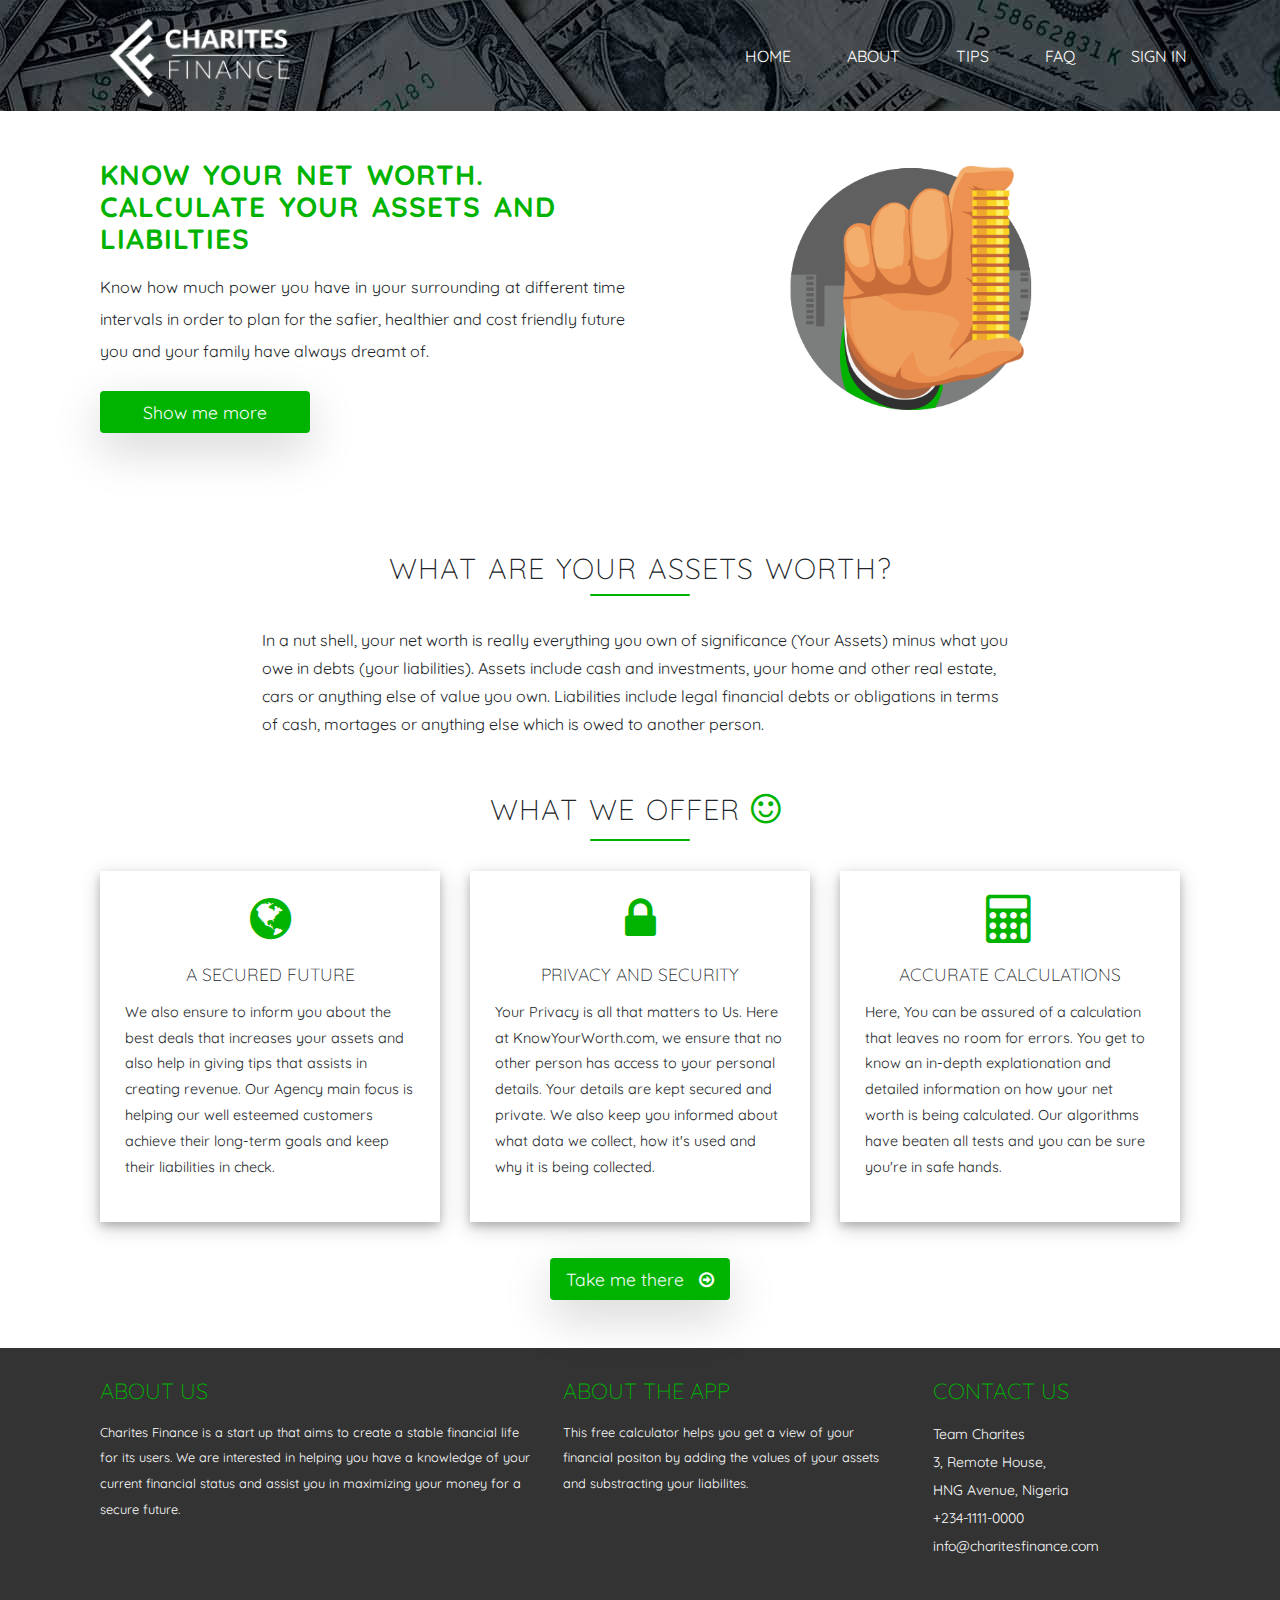
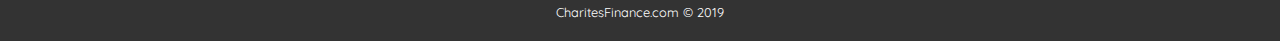
<file: index.html>
<!DOCTYPE html>
<html>

	
<head>
    <title>Home | Charites Finance</title>
    <!-- Font awesome -->
    <!-- <link href="font-awesome.css" type='text/css' rel="stylesheet"> -->
    <link href="css/animate.css" rel="stylesheet">

    <link rel="stylesheet" type="text/css" href="css/bootstrap.css">
    <link rel="stylesheet" href="css/font-awesome.css">
    <link href="https://fonts.googleapis.com/css?family=Quicksand&display=swap" rel="stylesheet">
    <link rel="stylesheet" href="css/style.css">

    <style>
        .navbar-toggler-icon {
            background-image: url("data:image/svg+xml;charset=utf8,%3Csvg viewBox='0 0 30 30' xmlns='http://www.w3.org/2000/svg'%3E%3Cpath stroke=' #008000 ' stroke-width='2' stroke-linecap='round' stroke-miterlimit='10' d='M4 7h22M4 15h22M4 23h22'/%3E%3C/svg%3E");
        }

        .navbar-toggler {
            border-color: #008000;
        }
    </style>

</head>


<body>
    <nav class="navbar navbar-expand-md text-white navbar-light">
        <div class="container">
            <a class="navbar-brand" href="index.html"><img src="css/img/nav.png" id='logo' alt="Brand"></a>
            <button class="navbar-toggler bg-white" type="button" data-toggle="collapse" data-target="#navbarResponsive">
                <span class="navbar-toggler-icon text-white"></span>
            </button>
            <div class="collapse navbar-collapse text-white" id="navbarResponsive">
                <ul class="navbar-nav ml-auto">
                    <li class="nav-item">
                        <a class="nav-link" href="index.html">HOME</a>
                    </li>
                    <li class="nav-item">
                        <a class="nav-link" href="about.html">ABOUT</a>
                    </li>
                    <li class="nav-item">
						<a class="nav-link" href="howto.html">TIPS</a>
					</li>
                    <li class="nav-item">
						<a class="nav-link" href="FAQ.html">FAQ</a>
					</li>                                    
                    <li class="nav-item">
                        <a class="nav-link" href="signin.php">SIGN IN</a>
                    </li>                
                </ul>
            </div>
        </div>
    </nav>

    


    <div class="container">
        <div class="row mt-5">
            <div class="col-md-7 col-lg-6 ">
                <h1 class='mb-3' id="solar">Know Your Net Worth. <br> Calculate your assets and liabilties</h1>
                <p class='mb-2 text-justify'>Know how much power you have in your surrounding at different time
                    intervals in order to
                    plan for the safier, healthier and cost friendly future you and your family have always dreamt of.
                </p>
                <a href="showmemore.html" class='btn mt-3 mb-3 shadow-lg'>Show me more</a>
            </div>
            <div class="col-md-5 col-lg-6">
                <img src="css/img/networth.png" id='side' alt="img-fluid">
            </div>
        </div>
    </div>


    <div class="container">
        <div class="row" id='border'>
            <div class="col-md-12 mb-4">
                <h2 class='mt-4'>What are your Assets Worth? </h2>
                <p class="long-copy   bounceInLeft">
                    In a nut shell, your net worth is really everything you own of significance (Your Assets) minus
                    what you
                    owe in debts (your liabilities). Assets include cash and investments, your home and other real
                    estate,
                    cars or anything else of value you own. Liabilities include legal financial debts or obligations
                    in
                    terms of cash, mortages or anything else which is owed to another person. </p>
            </div>
        </div>
        <div class="row">
            <div class="col-md-12" id="features">
                <h2 class='  swing text-center'>What we offer <i class='fa fa-smile-o icon-small'></i></h2>
            </div>
        </div>
        <div class="row">
            <div class="col-md-4">
                <div class="box   fadeInLeft"
                    style="padding: 25px; box-shadow: 0 4px 8px 0 rgba(0, 0, 0, 0.2), 0 6px 20px 0 rgba(0, 0, 0, 0.19)">
                    <i class='fa fa-globe icon-big' style="text-align: center; padding-bottom:10px"></i>
                    <h3 style="text-align: center">A Secured Future</h3>
                    <p>
                        We also ensure to inform you about the best deals that increases your assets and
                        also help in giving tips that assists in creating revenue. Our Agency main focus is
                        helping our well esteemed customers achieve their long-term goals and keep their liabilities
                        in check.
                    </p>
                </div>
            </div>

            <div class="col-md-4">
                <div class="box   fadeInLeft"
                    style="padding: 25px; box-shadow: 0 4px 8px 0 rgba(0, 0, 0, 0.2), 0 6px 20px 0 rgba(0, 0, 0, 0.19)">
                    <i class='fa fa-lock icon-big' style="text-align: center; padding-bottom:10px"></i>
                    <h3 style="text-align: center">Privacy and Security</h3>
                    <p>
                        Your Privacy is all that matters to Us. Here at KnowYourWorth.com, we ensure that no other
                        person
                        has access to your personal details. Your details are kept secured and private. We also keep
                        you
                        informed about what data we collect, how it's used and why it is being collected.
                    </p>
                </div>
            </div>

            <div class="col-md-4">
                <div class="box   fadeInLeft"
                    style="padding: 25px; box-shadow: 0 4px 8px 0 rgba(0, 0, 0, 0.2), 0 6px 20px 0 rgba(0, 0, 0, 0.19)">
                    <i class='fa fa-calculator icon-big' style="text-align: center; padding-bottom:10px"></i>
                    <h3 style="text-align: center">accurate calculations</h3>
                    <p>
                        Here, You can be assured of a calculation that leaves no room for errors. You get to know an
                        in-depth
                        explationation and detailed information on how your net worth is being calculated. Our
                        algorithms
                        have beaten all tests and you can be sure you're in safe hands.
                    </p>
                </div>
            </div>

            <div class="row">
                <div class="col-md-12">
                    <a href="signin.php" class='btn learn mt-3 mb-5 shadow-lg'>Take me there &nbsp; <i class='fa fa-arrow-circle-o-right'></i></a>
                </div>
            </div>
        </div>
    </div>

    <footer>
        <div class="container">
            <div class="row">
                <div class="col-md-5">
                    <h3 class='  bounce'>About Us</h3>
                    <p>Charites Finance is a start up that aims to create a stable financial life for its users. We are
                        interested in helping you have a knowledge of your current financial status and assist you in
                        maximizing your money for a secure future.</p>
                </div>
                <div class="col-md-4">
                    <h3 class='  bounce'>About the App</h3>
                    <p>This free calculator helps you get a view of your financial positon by adding the values of your
                        assets and substracting your liabilites.</p>
                </div>
                <div class="col-md-3">
                    <h3 class='  bounce'>Contact Us</h3>
                    <address style="margin-bottom:30px;">
                        Team Charites <br>
                        3, Remote House,<br>
                        HNG Avenue, Nigeria <br>
                        +234-1111-0000 <br>
                        info@charitesfinance.com
                    </address>
                </div>
            </div>
            <div class="row">
                <div class="col-md-12">
                    <p style='text-align: center' class='  rollIn'>
                        CharitesFinance.com &copy; 2019
                    </p>
                </div>
            </div>
        </div>
    </footer>


    <script src="js/jquery.js"></script>
    <script src="js/popper.min.js"></script>
    <script src="js/bootstrap.js"></script>

</body>
<!-- Optional JavaScript -->
<!-- jQuery first, then Popper.js, then Bootstrap JS -->


</html>
</file>
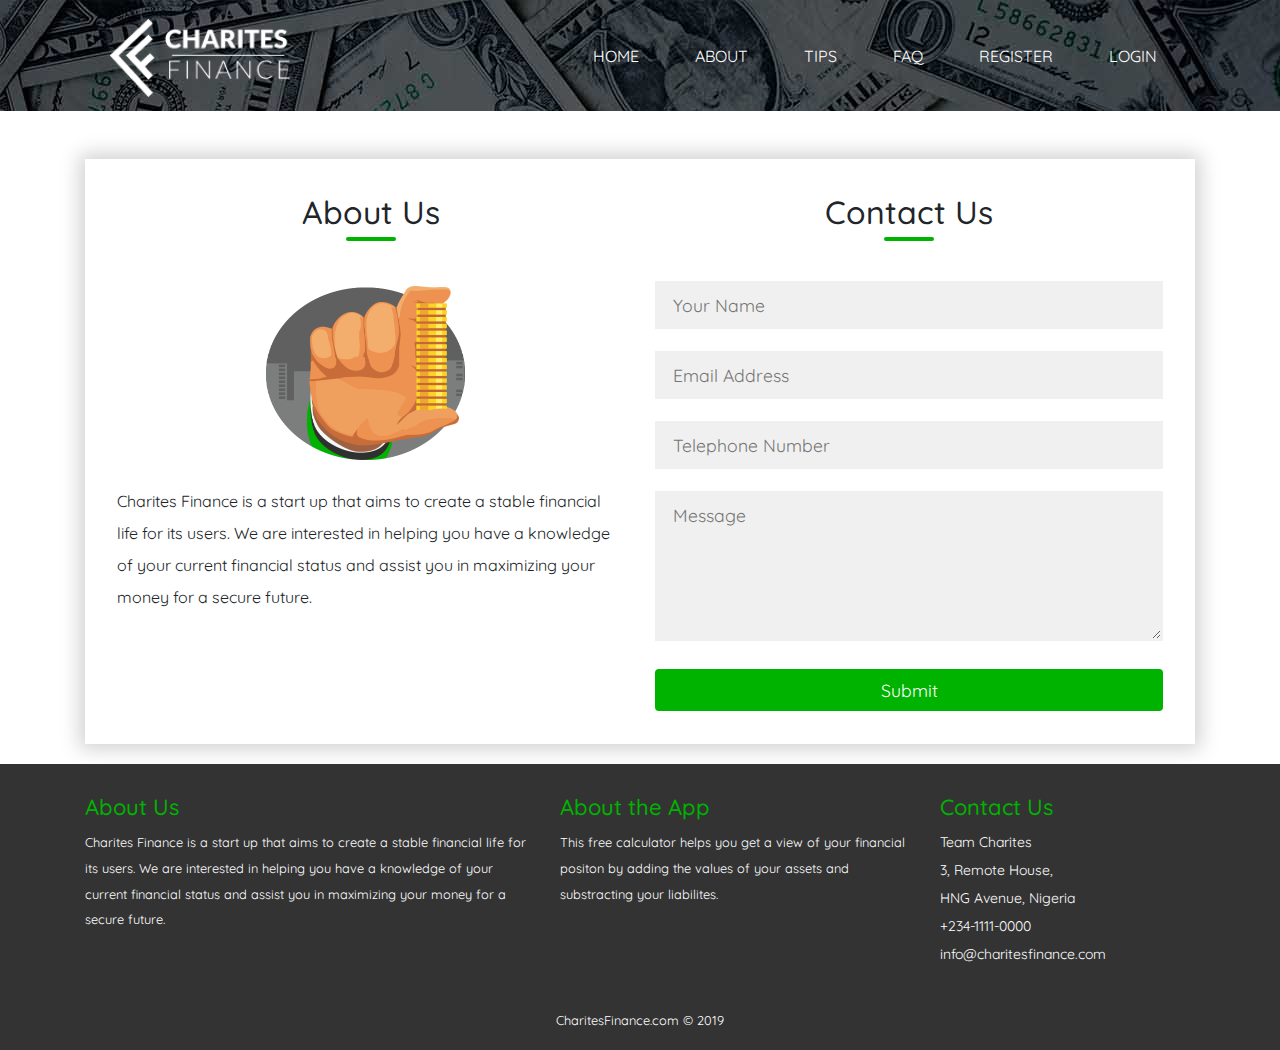
<file: about.html>
<!DOCTYPE html>
<html>

<head>
    <title>Contact Us</title>
    <!-- Font awesome -->
    <!-- <link href="font-awesome.css" type='text/css' rel="stylesheet"> -->
    <!-- <link href="css/animate.css" rel="stylesheet"> -->

    <link rel="stylesheet" type="text/css" href="css/bootstrap.css">
    <link rel="stylesheet" href="css/font-awesome.css">
    <link href="https://fonts.googleapis.com/css?family=Quicksand&display=swap" rel="stylesheet">
    <link rel="stylesheet"type="text/css" href="css/about.css">
    

    <style>
        .navbar-toggler-icon {
            background-image: url("data:image/svg+xml;charset=utf8,%3Csvg viewBox='0 0 30 30' xmlns='http://www.w3.org/2000/svg'%3E%3Cpath stroke=' #008000 ' stroke-width='2' stroke-linecap='round' stroke-miterlimit='10' d='M4 7h22M4 15h22M4 23h22'/%3E%3C/svg%3E");
        }

        .navbar-toggler {
            border-color: #008000;
        }
    </style>
</head>


<body>
    <nav class="navbar navbar-expand-md text-white navbar-light">
        <div class="container">
            <a class="navbar-brand" href="index.html"><img src="css/img/nav.png" id='logo' alt="Brand"></a>
            <button class="navbar-toggler bg-white" type="button" data-toggle="collapse" data-target="#navbarResponsive">
                <span class="navbar-toggler-icon text-white"></span>
            </button>
            <div class="collapse navbar-collapse text-white" id="navbarResponsive">
                <ul class="navbar-nav ml-auto">
                    <li class="nav-item">
                        <a class="nav-link" href="index.html">HOME</a>
                    </li>
                    <li class="nav-item">
                        <a class="nav-link" href="about.html">ABOUT</a>
                    </li>
                    <li class="nav-item">
						<a class="nav-link" href="howto.html">TIPS</a>
					</li>
                    <li class="nav-item">
						<a class="nav-link" href="FAQ.html">FAQ</a>
					</li>
                    <li class="nav-item">
                        <a class="nav-link" href="signup.php">REGISTER</a>
                    </li>                
                    <li class="nav-item">
                        <a class="nav-link" href="signin.php">LOGIN</a>
                    </li>                
                </ul>
            </div>
        </div>
    </nav>

    <div class="container mt-5" class="animate-bottom">
        <div class="text-content">
            <div class="row">
                <div class="col-md-6 mb-4">
                    <h2 class="pt-3">About Us</h2>
                    <img src="css/img/networth.png" id='circle' class='img-flud' alt="">
                    <p>Charites Finance is a start up that aims to create a stable financial life
                        for its users. We are
                        interested in helping you have a knowledge of your current financial status and assist you in
                        maximizing your money for a secure future.</p>
                </div>

                <div class="col-md-6">
                    <h2 class="pt-3">Contact Us</h2>
                    <div class="form-messages"></div>
                    <form action="contact.php" method="POST" id="form-contact">
                        <input type="text" class='field' name="name" placeholder="Your Name" required>
                        <input type="email" class="field" name="email" placeholder="Email Address" required>
                        <input type="text" class="field" name="number" placeholder="Telephone Number" required>
                        <textarea type="text" name="message" class="field area" id="" placeholder="Message"
                            required></textarea>
                        <button type="submit" name="submit" class='btn' value="send">Submit</button>
                    </form>
                </div>
            </div>
        </div>
    </div>
   

    <footer>
        <div class="container">
            <div class="row">
                <div class="col-md-5">
                    <h3 class=''>About Us</h3>
                    <p>Charites Finance is a start up that aims to create a stable financial life for its users. We are
                        interested in helping you have a knowledge of your current financial status and assist you in
                        maximizing your money for a secure future.</p>
                </div>
                <div class="col-md-4">
                    <h3 class=''>About the App</h3>
                    <p>This free calculator helps you get a view of your financial positon by adding the values of your
                        assets and substracting your liabilites.</p>
                </div>
                <div class="col-md-3">
                    <h3 class='      '>Contact Us</h3>
                    <address style="margin-bottom:30px;">
                        Team Charites <br>
                        3, Remote House,<br>
                        HNG Avenue, Nigeria <br>
                        +234-1111-0000 <br>
                        info@charitesfinance.com
                    </address>
                </div>
            </div>
            <div class="row">
                <div class="col-md-12">
                <p style='text-align: center' class='   rollIn'>
                    CharitesFinance.com &copy;  2019
                </p>
            </div>
            </div>
        </div>
        </footer>


    <script src="js/jquery.js"></script>
    <script src="js/popper.min.js"></script>
    <script src="js/bootstrap.js"></script>
    <script src="js/contact.js"></script>

</body>
<!-- Optional JavaScript -->
<!-- jQuery first, then Popper.js, then Bootstrap JS -->
</html>
</file>
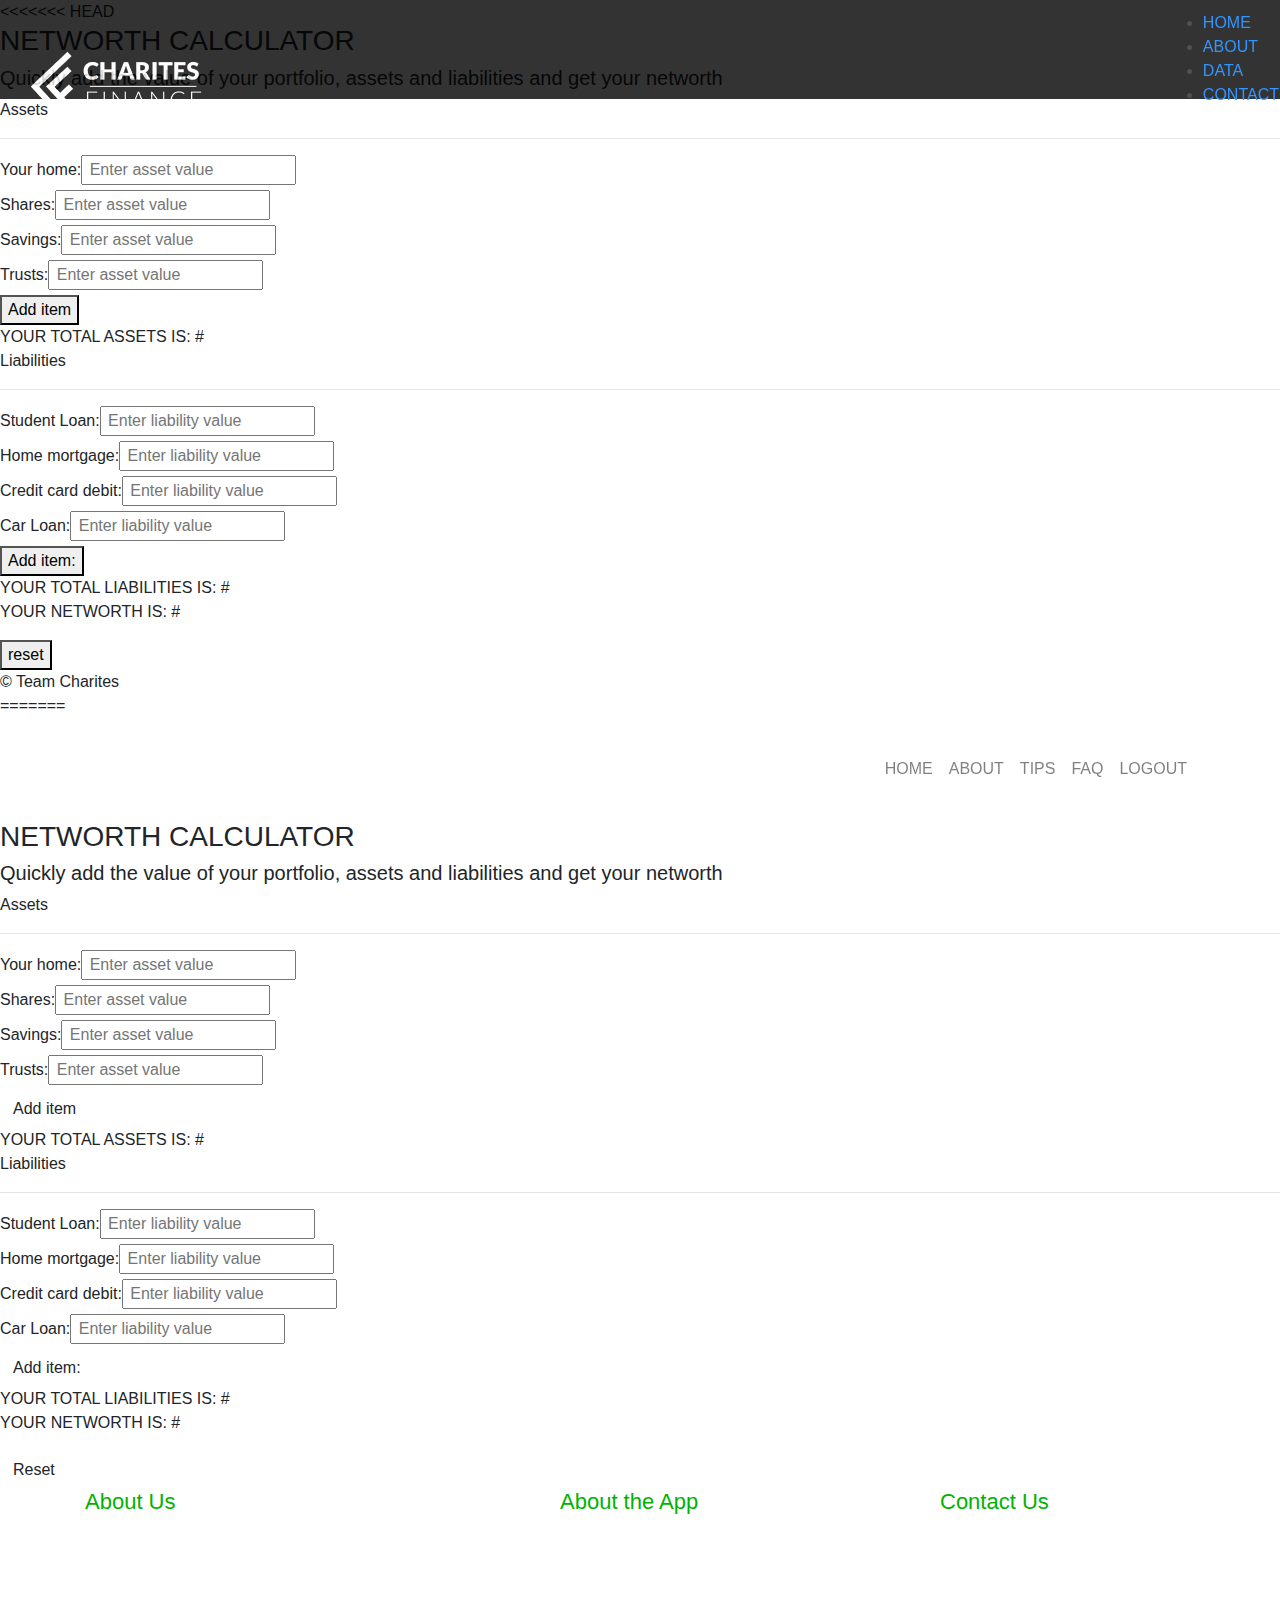
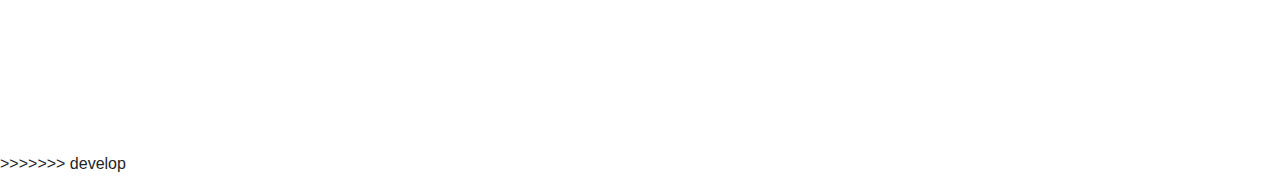
<file: calculator.html>
<<<<<<< HEAD
<!DOCTYPE html>
<html lang="en">
    <head>
    	<meta charset="utf-8">
    	<meta name="viewport" content="width=device-width, initial-scale=1.0">
    	<link rel="stylesheet" type="text/css" href="css/calculator.css">
    	<script src="js/calculator.js"></script>
    	<title>Calculate Your Networth</title>
    </head>
    <body onload="notify()">
        <div id="image">
            <nav id="nav">
                <div id="logo-div"><img src="img/logo.png" id="logo" alt="logo"></div>
                <ul id="menu">
                    <li><a href="homepage.html">HOME</a></li>
                    <li><a href="#">ABOUT</a></li>
                    <li><a href="calculator.html">DATA</a></li>
                    <li><a href="#">CONTACT</a></li>
                </ul>
            </nav>
        </div>
            
        <div id="data">
            <h3>NETWORTH CALCULATOR</h3>
            <h5>Quickly add the value of your portfolio, assets and liabilities and get your networth</h5>
            <div id="calculator">
                <div id="assets">
	                <p>Assets</p>
	                <hr class="rule">

                    <div class="extra">
	                <div class="entry"><label for="home">Your home:</label><input class= "change" type="text" id="home" placeholder=" Enter asset value" onfocusout="calculateWorth(this, 'assets')"></div>

	                <div class="entry"><label>Shares:</label><input class= "change" type="text" id="shares" placeholder=" Enter asset value" onfocusout="calculateWorth(this, 'assets')"></div>

	                <div class="entry"><label>Savings:</label><input class= "change" type="text" id="savings" placeholder=" Enter asset value" onfocusout="calculateWorth(this, 'assets')"></div>

	                <div class="entry"><label>Trusts:</label><input class= "change" type="text" id="trusts" placeholder=" Enter asset value" onfocusout="calculateWorth(this, 'assets')"></div>

	                <div id="moreAssets" class="addItems"><button onclick="moreAssetsOrLiabilities('assets')">Add item</button></div>

	                <div id="totalAssets"> YOUR TOTAL ASSETS IS: #<span id="justAssets"></span></div>
                </div>
                </div>

                <div id="liabilities">
	                <p>Liabilities</p>
	                <hr class="rule">

                    <div class="extra">
	                <div class="entry"><label>Student Loan:</label><input class= "change" type="text" id="studentLoan" placeholder=" Enter liability value" onfocusout="calculateWorth(this, 'liabilities')"></div>
	                <div class="entry"><label>Home mortgage:</label><input class= "change" type="text" id="homeMortgage" placeholder=" Enter liability value" onfocusout="calculateWorth(this, 'liabilities')"></div>
	                <div class="entry"><label>Credit card debit:</label><input class= "change" type="text" id="creditCardDebit" placeholder=" Enter liability value" onfocusout="calculateWorth(this, 'liabilities')">
                    </div><div class="entry"><label>Car Loan:</label><input class= "change" type="text" id="carLoan" placeholder=" Enter liability value" onfocusout="calculateWorth(this, 'liabilities')"></div>


                    <div id="moreLiabilities" class="addItems"><button onclick="moreAssetsOrLiabilities('liabilities')">Add item:</button></div>

                    <div id="totalLiabilities"> YOUR TOTAL LIABILITIES IS: #<span id="justLiabilities"></span></div>
                    </div>
                </div>
                </div>

                <p id="displayWorth">YOUR NETWORTH IS: #<span id="worth"></span></p>
                <div id="reset-div"><button id="reset" onclick= "Reset()">reset</button></div>
            </div>
        </div>
        <footer>&copy; Team Charites</footer>
    </body>
=======
<?php session_start();
// if(isset($_SESSION['name'])){
// 	header('Location: calculator.html');
// }
?>
<!DOCTYPE html>
<html lang="en">

<head>
    <meta charset="utf-8">
    <meta name="viewport" content="width=device-width, initial-scale=1.0">
    <link rel="stylesheet" type="text/css" href="css/bootstrap.css">
    <link rel="stylesheet" type="text/css" href="css/calculator.css">
    <link href="https://fonts.googleapis.com/css?family=Quicksand&display=swap" rel="stylesheet">

    <title>Calculate Your Networth</title>

    <style>
        .navbar-toggler-icon {
            background-image: url("data:image/svg+xml;charset=utf8,%3Csvg viewBox='0 0 30 30' xmlns='http://www.w3.org/2000/svg'%3E%3Cpath stroke=' #008000 ' stroke-width='2' stroke-linecap='round' stroke-miterlimit='10' d='M4 7h22M4 15h22M4 23h22'/%3E%3C/svg%3E");
        }

        .navbar-toggler {
            border-color: #008000;
        }
    </style>
</head>

<body>

    <nav class="navbar navbar-expand-md text-white navbar-light">
        <div class="container">
            <a class="navbar-brand" href="index.html"><img src="css/img/nav.png" id='logo' alt="Brand"></a>
            <button class="navbar-toggler bg-white" type="button" data-toggle="collapse" data-target="#navbarResponsive">
                <span class="navbar-toggler-icon text-white"></span>
            </button>
            <div class="collapse navbar-collapse text-white" id="navbarResponsive">
                <ul class="navbar-nav ml-auto">
                    <li class="nav-item">
                        <a class="nav-link" href="index.html">HOME</a>
                    </li>
                    <li class="nav-item">
                        <a class="nav-link" href="about.html">ABOUT</a>
                    </li>
                    <li class="nav-item">
						<a class="nav-link" href="howto.html">TIPS</a>
					</li>
                    <li class="nav-item">
						<a class="nav-link" href="FAQ.html">FAQ</a>
                    </li>
                    <li class="nav-item">
                        <a class="nav-link" href="logout.php">LOGOUT</a>
                    </li>              
                </ul>
            </div>
        </div>
    </nav>


    <div id="data">
        <h3>NETWORTH CALCULATOR</h3>
        <h5>Quickly add the value of your portfolio, assets and liabilities and get your networth</h5>
        <div id="calculator">
            <div id="assets">
                <p>Assets</p>
                <hr class="rule">

                <div class="extra">
                <div class="entry"><label for="home">Your home:</label><input class= "change" type="text" id="0" placeholder=" Enter asset value" onfocusout="calculateWorth(this, 'assets')"></div>

                <div class="entry"><label>Shares:</label><input class= "change" type="text" id="1" placeholder=" Enter asset value" onfocusout="calculateWorth(this, 'assets')"></div>

                <div class="entry"><label>Savings:</label><input class= "change" type="text" id="2" placeholder=" Enter asset value" onfocusout="calculateWorth(this, 'assets')"></div>

                <div class="entry"><label>Trusts:</label><input id='3' class= "change" type="text" placeholder=" Enter asset value" onfocusout="calculateWorth(this, 'assets')"></div>

                <div id="moreAssets" class="addItems"><button class='btn' onclick="moreAssetsOrLiabilities('assets')">Add item</button></div>

                <div id="totalAssets"> YOUR TOTAL ASSETS IS: #<span id="justAssets"></span></div>
            </div>
            </div>

            <div id="liabilities">
                <p>Liabilities</p>
                <hr class="rule">

                <div class="extra">
                <div class="entry"><label>Student Loan:</label><input id="4" class= "change" type="text" placeholder=" Enter liability value" onfocusout="calculateWorth(this, 'liabilities')"></div>

                <div class="entry"><label>Home mortgage:</label><input id="5" class= "change" type="text" placeholder=" Enter liability value" onfocusout="calculateWorth(this, 'liabilities')"></div>

                <div class="entry"><label>Credit card debit:</label><input id="6" class= "change" type="text" placeholder=" Enter liability value" onfocusout="calculateWorth(this, 'liabilities')"></div>
                <div class="entry"><label>Car Loan:</label><input id="7" class= "change" type="text" placeholder=" Enter liability value" onfocusout="calculateWorth(this, 'liabilities')"></div>


                <div id="moreLiabilities" class="addItems"><button class='btn' onclick="moreAssetsOrLiabilities('liabilities')">Add item:</button></div>

                <div id="totalLiabilities"> YOUR TOTAL LIABILITIES IS: #<span id="justLiabilities"></span></div>
                </div>
            </div>
            </div>

            <p id="displayWorth">YOUR NETWORTH IS: #<span id="worth"></span></p>
            <div id="reset-div"><button id="reset" class="btn" onclick= "Reset()">Reset</button></div>
        </div>
    </div>


    <footer>
        <div class="container">
            <div class="row">
                <div class="col-md-5">
                    <h3 class='animated bounce'>About Us</h3>
                    <p>Charites Finance is a start up that aims to create a stable financial life for its users. We are
                        interested in helping you have a knowledge of your current financial status and assist you in
                        maximizing your money for a secure future.</p>
                </div>
                <div class="col-md-4">
                    <h3 class='animated bounce'>About the App</h3>
                    <p>This free calculator helps you get a view of your financial positon by adding the values of your
                        assets and substracting your liabilites.</p>
                </div>
                <div class="col-md-3">
                    <h3 class='animated bounce'>Contact Us</h3>
                    <address style="margin-bottom:30px;">
                        Team Charites <br>
                        3, Remote House,<br>
                        HNG Avenue, Nigeria <br>
                        +234-1111-0000 <br>
                        info@charitesfinance.com
                    </address>
                </div>
            </div>
            <div class="row">
                <div class="col-md-12">
                <p style='text-align: center' class='animated rollIn'>
                    CharitesFinance.com &copy;  2019
                </p>
            </div>
            </div>
        </div>
        </footer>
</body>

<script src="js/jquery.js"></script>
<script src="js/popper.min.js"></script>
<script src="js/bootstrap.js"></script>
<script src="js/calculator.js"></script>

>>>>>>> develop
</html>
</file>
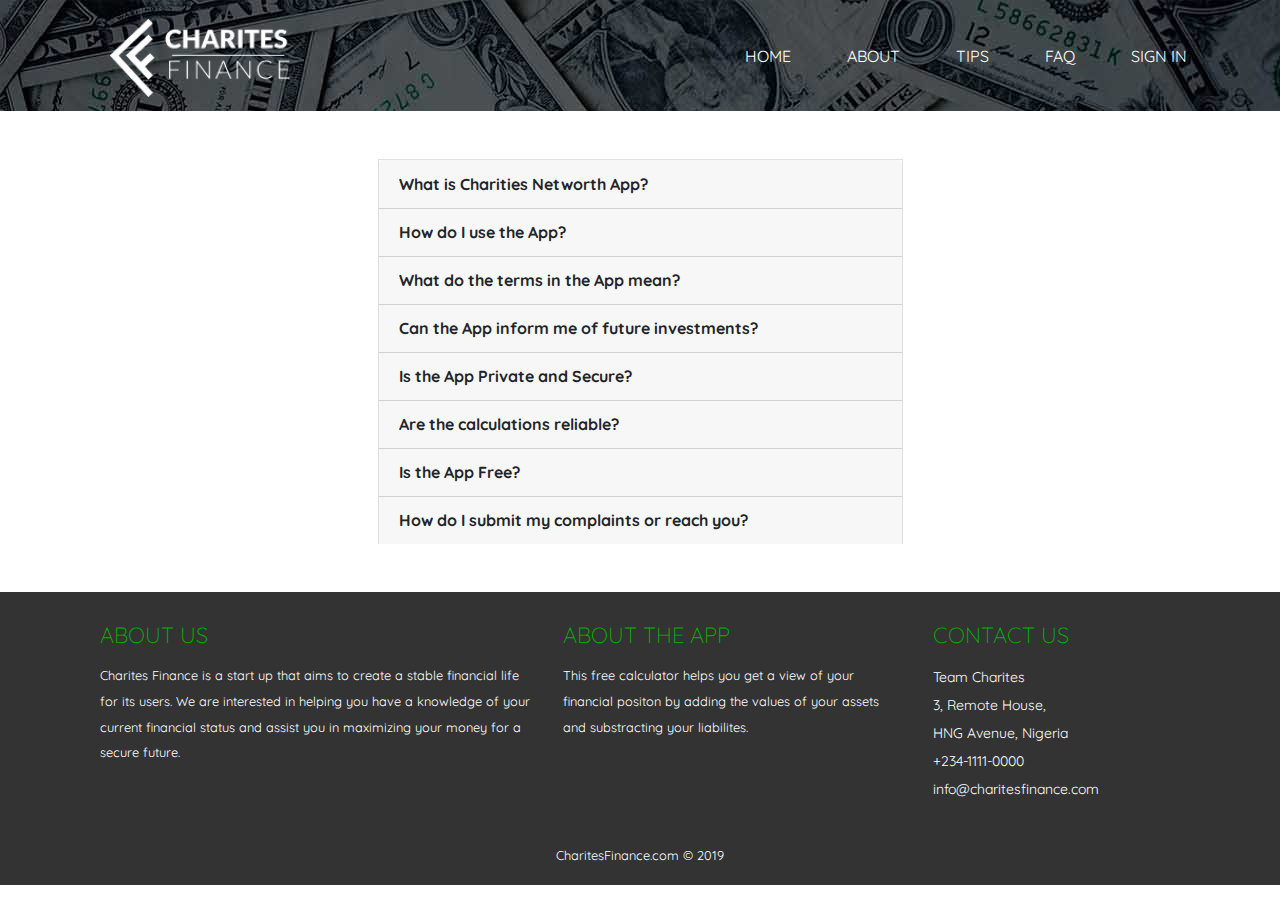
<file: FAQ.html>
<!DOCTYPE html>
<html>
<head>
    <title>FAQ | Frequently Asked Questions</title>
    <!-- <link href="css/animate.css" rel="stylesheet"> -->
    <!-- <link rel="stylesheet" type="text/css" href="css/bootstrap.css"> -->
    <!-- <link rel="stylesheet" href="css/font-awesome.css"> -->
    <link href="https://fonts.googleapis.com/css?family=Quicksand&display=swap" rel="stylesheet">
    <!-- <link rel="stylesheet" href="css/style.css"> -->
    <link rel="stylesheet" href="https://stackpath.bootstrapcdn.com/bootstrap/4.3.1/css/bootstrap.min.css" integrity="sha384-ggOyR0iXCbMQv3Xipma34MD+dH/1fQ784/j6cY/iJTQUOhcWr7x9JvoRxT2MZw1T" crossorigin="anonymous">
    <link rel="stylesheet" href="https://cdnjs.cloudflare.com/ajax/libs/font-awesome/4.7.0/css/font-awesome.min.css"
    <link rel="stylesheet" href="css/FAQ.css">
    <link rel="stylesheet" href="css/style.css">
</head>

<body>
    <nav class="navbar navbar-expand-md text-white navbar-light">
        <div class="container">
            <a class="navbar-brand" href="index.html"><img src="css/img/nav.png" id='logo' alt="Brand"></a>
            <button class="navbar-toggler bg-white" type="button" data-toggle="collapse" data-target="#navbarResponsive">
                <span class="navbar-toggler-icon text-white"></span>
            </button>
            <div class="collapse navbar-collapse text-white" id="navbarResponsive">
                <ul class="navbar-nav ml-auto">
                    <li class="nav-item">
                        <a class="nav-link" href="index.html">HOME</a>
                    </li>
                    <li class="nav-item">
                        <a class="nav-link" href="about.html">ABOUT</a>
                    </li>
                    <li class="nav-item">
						<a class="nav-link" href="howto.html">TIPS</a>
					</li>
                    <li class="nav-item">
						<a class="nav-link" href="FAQ.html">FAQ</a>
					</li>                                    
                    <li class="nav-item">
                        <a class="nav-link" href="signin.php">SIGN IN</a>
                    </li>                
                </ul>
            </div>
        </div>
    </nav>


   <div class="container my-5 justify-content-center">
        <div class="row justify-content-center">
            <div class="col-6">
                <div id="accordion" class="accordion">
                    <div class="card mb-0">
                        <div class="card-header collapsed" data-toggle="collapse" href="#collapseOne">
                            <a class="card-title">
                                <strong>What is Charities Networth App?</strong>
                            </a>
                        </div>
                        <div id="collapseOne" class="card-body collapse" data-parent="#accordion" >
                            <p>
                             This free calculator helps you get a view of your financial positon by adding the values of your assets and substracting your liabilites.
                            </p>
                        </div>
                        <div class="card-header collapsed" data-toggle="collapse" data-parent="#accordion" href="#collapseTwo">
                            <a class="card-title">
                                <strong>How do I use the App?</strong>
                            </a>
                        </div>
                        <div id="collapseTwo" class="card-body collapse" data-parent="#accordion" >
                            <p>
                                <ol>
                                    <li>Visit the Calculator page</li>
                                    <li>Input Your Assets in the fields provided for assets on the page</li>
                                    <li>Input Your Liabilities in the fields provided for assets on the page</li>
                                    <li>Here is what your results should look like after inputing your details</li>
                                    <li>Click on the "Add Item" if you want to add more fields</li>
                                    <li>After adding items and filling the fields, you should now have your networth!</li>
                                    <li>Click on the "Reset" button if and only if you want to clear all fields and start all over again.</li>
                                </ol>
                            </p>
                        </div>
                        <div class="card-header collapsed" data-toggle="collapse" data-parent="#accordion" href="#collapseThree">
                            <a class="card-title">
                                <strong>What do the terms in the App mean?</strong>
                            </a>
                        </div>
                        <div id="collapseThree" class="card-body collapse" data-parent="#accordion" >
                            <p><strong>Networth</strong><br>This is the difference between what you owe and what you own.</p>
                            <p><strong>Home</strong><br>This is the current value of your home. it couls be possible to the actual market valueof your home. if you have owed your home for a number of years the current market value could be significantly higher than your original purchase price</p>
                            <p><strong>Shares</strong><br>If you own any individual stocks, that are not part of your retirement account, enter the total value.</p>
                            <p><strong>Savings</strong><br>If you have any savings or any other cash enter it here.</p>
                            <p><strong>Trust</strong><br>Any arrangement in which you are a trustee that is holding a property as its norminal owner for the good of one or more beneficiaries.</p>
                            <p><strong>Student Loan</strong><br>Total amount if any that you are currently owe in college or student loans.You should enter the total outstanding even if these loans are currently in deferment.</p>
                            <p><strong>Home Mortgage</strong><br>This is the current balance remaining on your mortage. This is the amount that you would have to pay to own your home free and clear.</p>
                            <p><strong>Credit/Debit card</strong><br>Your total credit card debt</p>
                            <p><strong>Car Loan</strong><br>This is the total amount you would have to pay to own your car</p>
                        </div>
        
                        <div class="card-header collapsed" data-toggle="collapse" data-parent="#accordion" href="#collapseFour">
                            <a class="card-title">
                                <strong>Can the App inform me of future investments?</strong>
                            </a>
                        </div>
                        <div id="collapseFour" class="card-body collapse" data-parent="#accordion" >
                            We also ensure to inform you about the best deals that increases your assets and also help in giving tips that assists in creating revenue. Our Agency main focus is helping our well esteemed customers achieve their long-term goals and keep their liabilities in check.                                          
                        </div>
                        <div class="card-header collapsed" data-toggle="collapse" data-parent="#accordion" href="#collapseFive">
                            <a class="card-title">
                                <strong>Is the App Private and Secure?</strong>
                            </a>
                        </div>
                        <div id="collapseFive" class="card-body collapse" data-parent="#accordion" >                    
                            Your Privacy is all that matters to Us. Here at KnowYourWorth.com, we ensure that no other person has access to your personal details. Your details are kept secured and private. We also keep you informed about what data we collect, how it's used and why it is being collected.
                        </div>
                        <div class="card-header collapsed" data-toggle="collapse" data-parent="#accordion" href="#collapseSix">
                            <a class="card-title">
                                <strong>Are the calculations reliable?</strong>
                            </a>
                        </div>
                        <div id="collapseSix" class="card-body collapse" data-parent="#accordion" >                    
                            Here, You can be assured of a calculation that leaves no room for errors. You get to know an in-depth explationation and detailed information on how your net worth is being calculated. Our algorithms have beaten all tests and you can be sure you're in safe hands.                    
                        </div>
                        <div class="card-header collapsed" data-toggle="collapse" data-parent="#accordion" href="#collapseSeven">
                            <a class="card-title">
                                <strong>Is the App Free?</strong>
                            </a>
                        </div>
                        <div id="collapseSeven" class="card-body collapse" data-parent="#accordion" >               
                            This calculator is free with no hidden charges, it helps you get a view of your financial positon by adding the values of your assets and substracting your liabilites.                   
                        </div>
                        <div class="card-header collapsed" data-toggle="collapse" data-parent="#accordion" href="#collapseEight">
                            <a class="card-title">
                                <strong>How do I submit my complaints or reach you?</strong>
                            </a>
                        </div>
                        <div id="collapseEight" class="card-body collapse" data-parent="#accordion" >
                            Team Charites<br>
                            3, Remote House,<br>
                            HNG Avenue, Nigeria<br>
                            +234-1111-0000<br>
                            info@charitesfinance.com<br>                    
                         </div>
                    </div>
                </div>
            </div>
        </div>
    </div>

    <footer>
            <div class="container">
                <div class="row">
                    <div class="col-md-5">
                        <h3 class='  bounce'>About Us</h3>
                        <p>Charites Finance is a start up that aims to create a stable financial life for its users. We are
                            interested in helping you have a knowledge of your current financial status and assist you in
                            maximizing your money for a secure future.</p>
                    </div>
                    <div class="col-md-4">
                        <h3 class='  bounce'>About the App</h3>
                        <p>This free calculator helps you get a view of your financial positon by adding the values of your
                            assets and substracting your liabilites.</p>
                    </div>
                    <div class="col-md-3">
                        <h3 class='  bounce'>Contact Us</h3>
                        <address style="margin-bottom:30px;">
                            Team Charites <br>
                            3, Remote House,<br>
                            HNG Avenue, Nigeria <br>
                            +234-1111-0000 <br>
                            info@charitesfinance.com
                        </address>
                    </div>
                </div>
                <div class="row">
                    <div class="col-md-12">
                        <p style='text-align: center' class='  rollIn'>
                            CharitesFinance.com &copy; 2019
                        </p>
                    </div>
                </div>
            </div>
        </footer>
    


    <script src="https://code.jquery.com/jquery-3.3.1.slim.min.js" integrity="sha384-q8i/X+965DzO0rT7abK41JStQIAqVgRVzpbzo5smXKp4YfRvH+8abtTE1Pi6jizo" crossorigin="anonymous"></script>
    <script src="https://cdnjs.cloudflare.com/ajax/libs/popper.js/1.14.7/umd/popper.min.js" integrity="sha384-UO2eT0CpHqdSJQ6hJty5KVphtPhzWj9WO1clHTMGa3JDZwrnQq4sF86dIHNDz0W1" crossorigin="anonymous"></script>
    <script src="https://stackpath.bootstrapcdn.com/bootstrap/4.3.1/js/bootstrap.min.js" integrity="sha384-JjSmVgyd0p3pXB1rRibZUAYoIIy6OrQ6VrjIEaFf/nJGzIxFDsf4x0xIM+B07jRM" crossorigin="anonymous"></script>
	
</body>
</html>
</file>
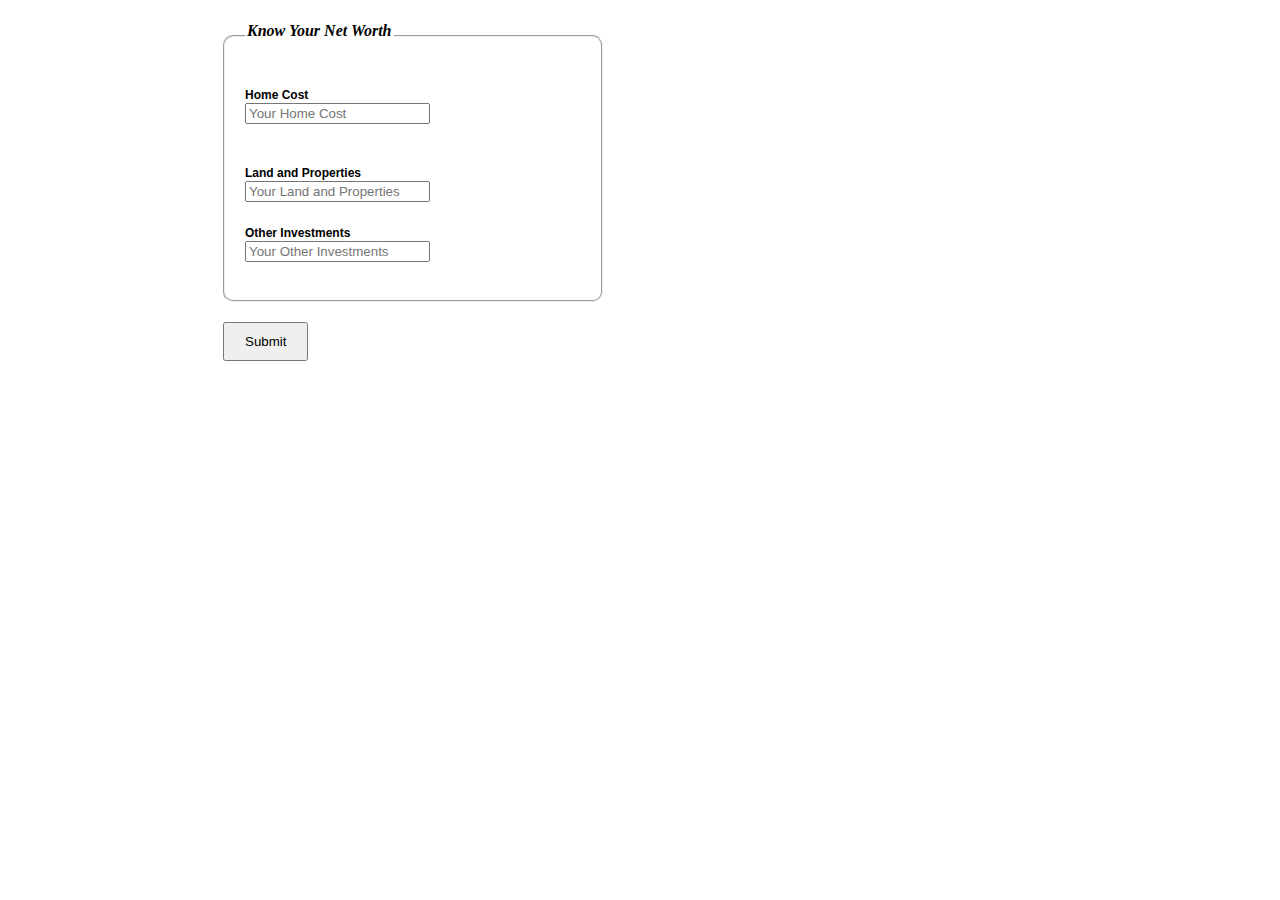
<file: networth.html>
<DOCTYPE! html>
<html>
<head>
    <meta http-equiv="Content-Type" content="text/html; charset=iso-8859-1"/>
    <title>Net Worth Form</title>
    <script type="text/javascript" src="js/formcalculations.js"></script>
    <link href="styles/networth.css" rel="stylesheet" type="text/css" />
</head>
<body onload='hideTotal()'>
    <div id="wrap">
        <form action="" name="netWorthForm" id="netWorthForm" onsubmit="return false;">
        <div>
            <div class="cont_order">
               <fieldset>
                <legend>Know Your Net Worth</legend>
               
               <p>
                   <label class="home" for='home'>Home Cost</label>
                   <input type="number" id="home" name="home" placeholder="Your Home Cost" onchange="getHomeCost()" />
               </p>

                <p>
                <p>
                   <label class="land" for='land'>Land and Properties</label>
                   <input type="number" id="land" name="land" placeholder="Your Land and Properties" onchange="getLandCost()" />
                </p>

                 <p>
                   <label class="investments" for='investments'>Other Investments</label>
                   <input type="number" id="investments" name="investments" placeholder="Your Other Investments" onchange="getInvestmentCost()" />
                </p>
               
                <div id="totalPrice"></div>
                
                </fieldset>
            </div>
            
        	
            <input type='submit' id='submit' value='Submit' onclick="calculateTotal()" />
        </div>  
       </form>
	</div><!--End of wrap-->

</body>
</html>
</file>
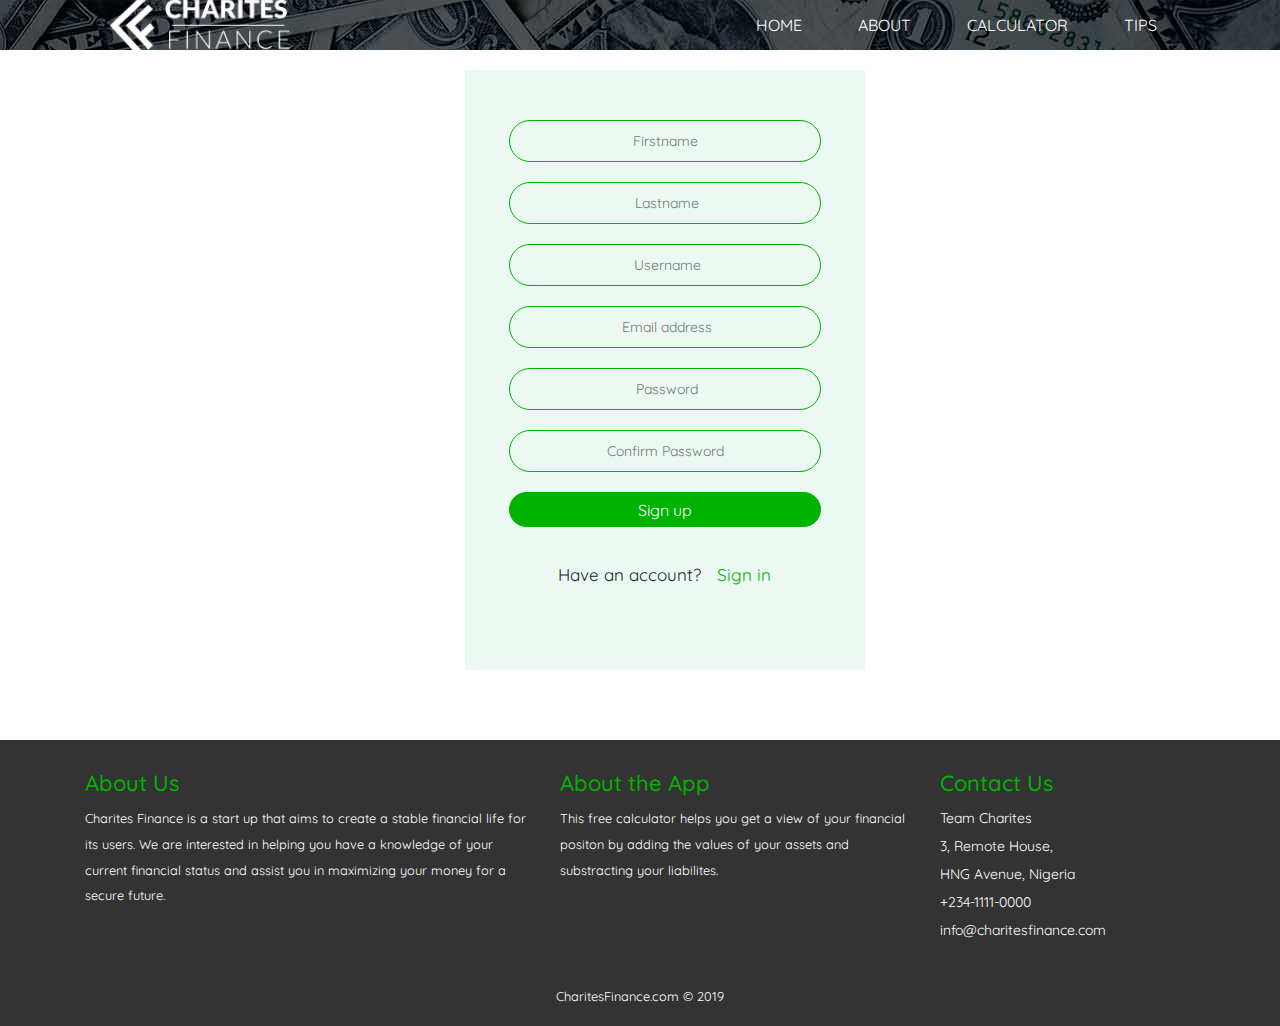
<file: sign-up.html>
<!DOCTYPE html>
<html>

<head lang="en">
	<meta charset="utf-8">
	<meta name="viewport" content="width=device-width, initial-scale=1.0">
	<link rel="stylesheet" type="text/css" href="css/bootstrap.css">
	<link rel="stylesheet" type="text/css" href="css/signup.css">
	<link href="https://fonts.googleapis.com/css?family=Quicksand&display=swap" rel="stylesheet">
	<title>Signup</title>


</head>

<body>

	<nav class="navbar navbar-expand-md text-white navbar-light">
		<div class="container">
			<a class="navbar-brand" href="index.html"><img src="css/img/nav.png" id='nav-logo' alt="Brand"></a>
			<button class="navbar-toggler bg-white" type="button" data-toggle="collapse" data-target="#navbarResponsive">
				<span class="navbar-toggler-icon"></span>
			</button>
			<div class="collapse navbar-collapse text-white" id="navbarResponsive">
				<ul class="navbar-nav ml-auto">
                    <li class="nav-item">
                        <a class="nav-link" href="index.html">HOME</a>
                    </li>
                    <li class="nav-item">
                        <a class="nav-link" href="about.php">ABOUT</a>
                    </li>
                    <li class="nav-item">
                        <a class="nav-link" href="calculator.html">CALCULATOR</a>
                    </li>
                    <li class="nav-item">
                        <a class="nav-link" href="howto.html">TIPS</a>
                    </li>
                    
                    
                </ul>
			</div>
		</div>
	</nav>



	<div id="container">


		<div id="form-container">


			<!-- <div class="header-links">
				<a href="#">What?</a>
			</div> -->

        <div class="img-form">
            <form id="register" action="<?php echo htmlspecialchars($_SERVER["PHP_SELF"]); ?  method="post" name="uform">
				<div id="firstname_div">
					<input type="text" name="firstname" placeholder="Firstname" value=""  required="">
					<div id="fname_error"></div>
				</div>

				<div id="lastname_div">
					<input type="text" name="lastname" placeholder=" Lastname" value="" required="">
					 <div id="lname_error"></div>
				</div>

				<div id="username_div">
					<input type="text" name="username" placeholder=" Username" value="" required="">
					 <div id="username_error" style="color:red;"></div>
				</div>

				<div id="email_div">
					<input type="email" name="email" placeholder=" Email address" value="" required="">
					 <div id="email_error"> </div>
				</div>

				<div id="password_div">
					<input type="password" name="password" placeholder=" Password" required="">
					<div id="pass_error" style="color:red;"></div>
				</div>


				<div id="pass_confirm_div">
					<input type="password" name="password_confirm" placeholder="Confirm Password" required="">
					<div id="password_error" style="color:red;"></div>
				</div>
					<input type="button" class="button" name="submit" value="Sign up">
				<div id="register-alert">

					<p>Have an account?</p>
					<button type="button" onclick="window.location.href='signin.php'" value="signin">Sign in</button>
				</div>
			</form>
			</div>
		</div>

	</div>



	

	<footer>
        <div class="container footer-height">
            <div class="row">
                <div class="col-md-5">
                    <h3>About Us</h3>
                    <p>Charites Finance is a start up that aims to create a stable financial life for its users. We are
                        interested in helping you have a knowledge of your current financial status and assist you in
                        maximizing your money for a secure future.</p>
                </div>
                <div class="col-md-4">
                    <h3>About the App</h3>
                    <p>This free calculator helps you get a view of your financial positon by adding the values of your
                        assets and substracting your liabilites.</p>
                </div>
                <div class="col-md-3">
                    <h3>Contact Us</h3>
                    <address style="margin-bottom:30px;">
                        Team Charites <br>
                        3, Remote House,<br>
                        HNG Avenue, Nigeria <br>
                        +234-1111-0000 <br>
                        info@charitesfinance.com
                    </address>
                </div>
            </div>
            <div class="row">
                <div class="col-md-12">
                <p style='text-align: center' class='animated rollIn'>
                    CharitesFinance.com &copy;  2019
                </p>
            </div>
            </div>
        </div>
        </footer>

 

    <!-- <script type="text/javascript" src="js/script.js"></script> -->
	<script type="text/javascript" src="js/signup.js"></script>
	<script type="text/javascript" src="js/jquery.js"></script>
	<script type="text/javascript" src="js/popper.min.js"></script>
	<script type="text/javascript" src="js/bootstrap.js"></script>
</body>

</html>
</file>
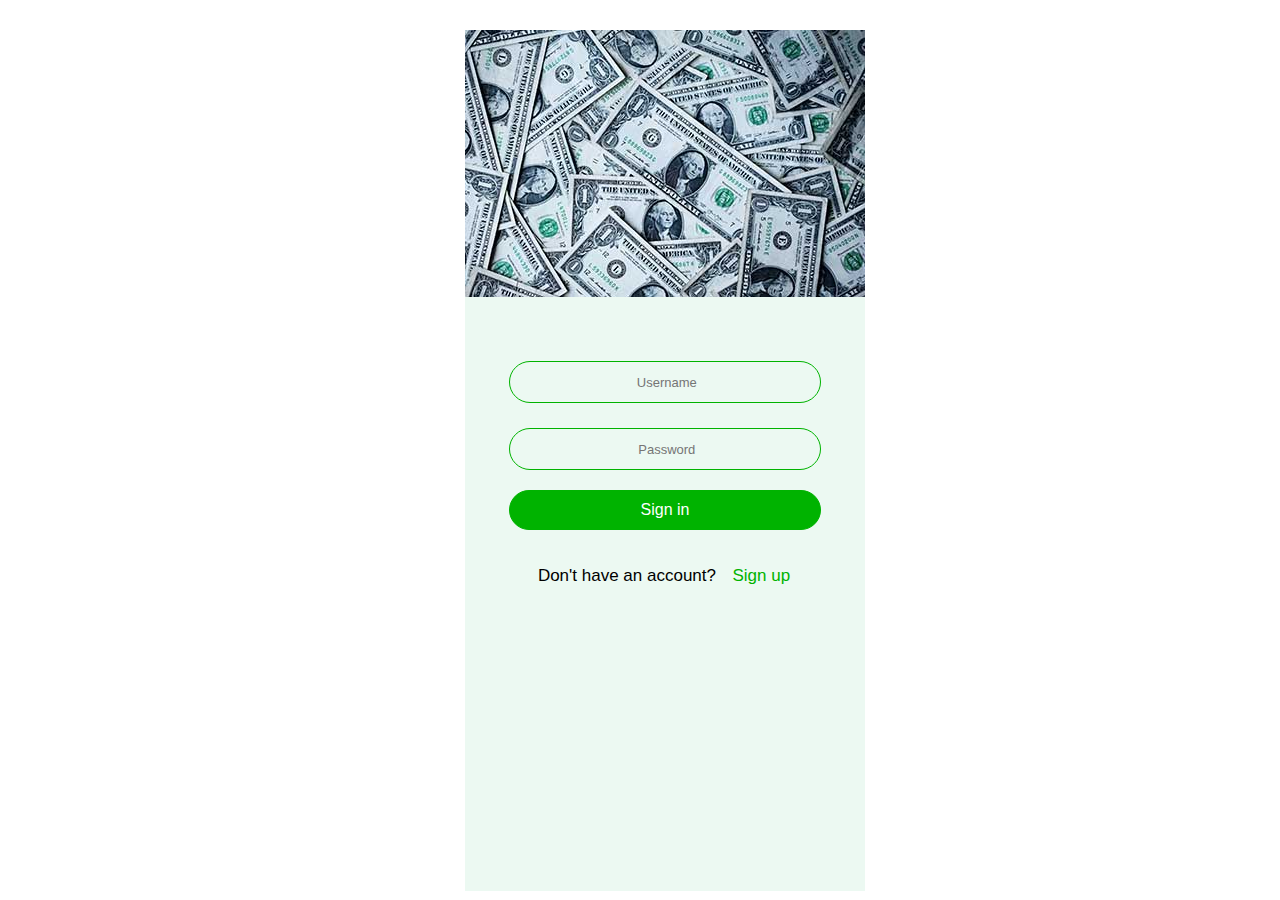
<file: signup.html>
<!DOCTYPE html>
<html>
    <head lang="en">
	    <meta charset="utf-8">
	    <meta name="viewport" content="width=device-width, initial-scale=1.0">
	    <link rel="stylesheet" type="text/css" href="css/signup.css">
	    <link href="https://fonts.googleapis.com/css?family=Poppins&display=swap" rel="stylesheet">
	    <title>Login Page</title>
    </head>
    <body>
    	<div id="container">
    	    <!-- <div id="logo">
    		    <h1>CODE HEIST</h1>
    		    <h2 onload="animate()">
    		    	<span class="animate">A</span>
    		    	<span class="animate">r</span>
    		    	<span class="animate">e</span> 
    		    	<span class="animate">Y</span>
    		    	<span class="animate">o</span>
    		    	<span class="animate">u</span> 
    		    	<span class="animate">R</span>
    		    	<span class="animate">e</span>
    		    	<span class="animate">a</span>
    		    	<span class="animate">d</span>
    		    	<span class="animate">y</span> 
    		    	<span class="animate">T</span>
    		    	<span class="animate">o</span> 
    		    	<span class="animate">E</span>
    		    	<span class="animate">x</span>
    		    	<span class="animate">p</span>
    		    	<span class="animate">l</span>
    		    	<span class="animate">o</span>
    		    	<span class="animate">r</span>
    		    	<span class="animate">e</span>
    		    	<span class="animate">?</span>
    		    </h2>
    	    </div> -->

            <div id="form-container">
                <img src="css/img/resized.jpg"/>
                <form id="log-in" action="login.php" method="post">
                    <input type="text" name="username" placeholder=" Username" required>
                    <input type="password" name="password" placeholder=" Password" required>

                    <input id="login" type="Submit" value="Sign in">

                    <div id="login-alert">
                        <p>Don't have an account?</p>
                        <button type="button" onclick="showRegister()" value="signup">Sign up</button>
                    </div>
                </form>

                <form id="register" action="signup.php" method="post">
                    <input type="text" name="firstname" placeholder=" Firstname" required>
                    <input type="text" name="lastname" placeholder=" Lastname" required>
                    <input type="text" name="username" placeholder=" Username" required>
                    <input type="email" name="email" placeholder=" Email address" required>
                    <input type="password" name="password" placeholder=" Password" required>

                    <input id="reg" type="Submit" value="Sign up">

                    <div id="register-alert">
                        <p>Have an account?</p>
                        <button type="button" onclick="hideRegister()" value="signin">Sign in</button>
                    </div>
                </form>

            </div>

        </div>
        <script type="text/javascript" src="js/signup.js"></script>
    </body>
</html>
</file>
<file: css/style.css>
*{
    padding:0;
    margin :0;
    box-sizing: border-box;
}

body{
    width: 100%;
    height:100vh;
    font-family: 'Quicksand', sans-serif;
}

#logo {
	max-width: 100%;
    height: auto;
}

h2{
    position: relative;
    padding-bottom: 10px; 
    margin-bottom: 50px;
    text-align: center;
}

h2:after{
    content: '';
    position: absolute;
    left:50%;
    bottom:0;
    transform: translateX(-50%);
    height:4px;
    width:50px;
    border-radius: 2px;
    background-color: #00b300;
} 

p{
    line-height: 2em;
}

.field{
    width: 100%;
    padding: 0.5em 1rem;
    outline: none;
    border: 2px solid rgba(0,0,0,0);
    background-color: rgba(230,230,230, 0.6);
    font-size: 1.1rem;
    margin-bottom: 22px;
    transition: .3s;     
}
.field:hover{
    background-color: rgba(0,0,0,0.1);
}
.field:focus{
    background-color: #fff;
    border: 2px solid #00b300;
    border-radius: 4px;
} 
.area{
    min-height: 150px;
}

.navbar-toggler-icon {
    background-image: url("data:image/svg+xml;charset=utf8,%3Csvg viewBox='0 0 30 30' xmlns='http://www.w3.org/2000/svg'%3E%3Cpath stroke=' #008000 ' stroke-width='2' stroke-linecap='round' stroke-miterlimit='10' d='M4 7h22M4 15h22M4 23h22'/%3E%3C/svg%3E");
}
.navbar-toggler { border-color: #008000; }

.btn{
    width:100%;
    padding: 0.5rem 1rem;
    font-size: 1.1rem;
    background-color: #00b300;
    cursor: pointer;
    outline: none;
    border:none;
    margin-bottom: 15px;
    transition: .3s;
    color: #fff;
}
.btn:hover{
    background-color: #27ae60;
    color: #fafcfe;
}

.text-content{
    box-shadow: 0px 0px 19px 5px rgba(116, 89, 89, 0.19);
    padding: 1.1rem 2rem;
}

.text-content:hover{
  box-shadow: 0px 0px 10px 3px rgba(0,0,0,0.1);
  padding: 1.1rem 2rem;
}

img#side{
    height: 70%;
    margin-top: 0 !important;
    margin-left: auto;
    top: -10%;
    margin-right: auto;
    display: block;
}

.hero-text-box {
    position: absolute;
    width: 1140px;
    top: 50%;
    left: 50%;
    -webkit-transform: translate(-50%, -50%);
    -ms-transform: translate(-50%, -50%);
    transform: translate(-50%, -50%);
}

.row {
    max-width: 1140px;
    margin: 0 auto;
}

section {
    padding: 50px 0;
}

.box {
    padding: 1%;
    margin-bottom: 20px;
}

/* ----- HEADINGS ----- */
h1,
h2,
h3 {
    font-weight: 300;
    text-transform: uppercase;
}

h1 {
    margin-top: 0;
    margin-bottom: 20px;
    /* color: #fff; */
    font-size: 240%;
    word-spacing: 4px;
    letter-spacing: 1px;
}

h2 {
    font-size: 180%;
    word-spacing: 2px;
    text-align: center;
    margin-bottom: 30px;
    letter-spacing: 1px;
}

h3 {
    font-size: 110%;
    margin-bottom: 15px;
}

h2:after {
    display: block;
    height: 2px;
    background-color: #00b300;
    content: " ";
    width: 100px;
    margin: 0 auto;
    margin-top: 30px;
}



/* ----- PARAGRAPHS ----- */
.long-copy {
    line-height: 175%;
    width: 70%;
    margin-left: 15%;
    margin-bottom: 30px;
}

.box p {
    font-size: 90%;
    line-height: 180%;
}



h1#solar {
    font-weight: 700;
    color: #00b300;
    font-size: 28px;
    display: block;
    line-height: 2rem;
}

img#solar {
    width: 80%;
    height: 100px;
    display: block;
    margin-left: auto;
    margin-right: auto;
}


/* ----- ICONS ----- */
.icon-big {
    font-size: 300%;
    display: block;
    color: #00b300;
    margin-bottom: 10px;
}

.icon-small {
    display: inline-block;
    width: 30px;
    text-align: center;
    color: #00b300;
    font-size: 120%;
    margin-right: 10px;
    
    /*secrets to align text and icons*/
    line-height: 120%;
    vertical-align: middle;
    margin-top: -5px;
}


footer {
    background-color: #333;
    padding-top: 30px;
    padding-left: 30px;
    padding-right: 30px;
    font-size: 80%;
    /*margin-top:150px;*/
}

.footer-nav {
    list-style: none;
    float: left;
}

.form-container{
    margin-bottom:350px;
}

.footer-nav li {
    display: inline-block;
    margin-right: 20px;
}

.footer-nav li:last-child {
    margin-right: 0;
}

.footer-nav li a:link,
.footer-nav li a:visited, {
    text-decoration: none;
    border: 0;
    color: #888;
    -webkit-transition: color 0.3s;
    transition: color 0.3s;
}

.footer-nav li a:hover,
.footer-nav li a:active {
    color: #ddd;
}

footer p {
    color: #fff;
    /* text-align: center; */
    margin-top: 10px;
    line-height: 2em;
}
footer h3{
    font-size: 22px;
    color: #00b300;
}
footer address{
    font-size: 14px;
    color: #fefffe;
    line-height: 2em;
}


nav li {
  display: inline-block;
  margin-left: 40px;
}

.navbar-nav .nav-link,
.navbar-light .navbar-nav .nav-link {
  color: #fff;
  /* border-bottom: 2px solid yellow; */
}

.navbar-light .navbar-nav .nav-link:hover,
.navbar-light .navbar-nav .nav-link:focus {
	color: #00b300;
}

.navbar-light{
  background: url(../css/img/header.jpg);
}

#logo {
  height: 80px;
  width: auto;
  /* float: left; */
  margin-top: 5px;
  margin-left: 25px;

}

#menu {
	width: 40%;
	margin-right: 10px;
	list-style-type: none;
	display: flex;
	justify-content: flex-end;
	align-self: center;
}

#menu li a {
	text-align: center;
	text-decoration: none;
	color: white;
	margin: 0 15px;
	padding: 5px;
	opacity: ;
	font-weight: bold;
}

#menu li a:hover {
	color: #00B300;
}


a.btn {
    background-color: #00b300;
    color: #fff;
    width: 40%;
}


a.btn.learn {
    background-color: #00b300;
    color: #fafcfe;
    /* text-align: center; */
    margin: auto;
    display: block;
    margin-left: auto;
    margin-right: auto;
    width: 100%;
    margin-bottom: 20px;
}

@media screen and (max-width:768px) {

    h1#solar {
        font-size: 22px;
        margin-top: 30px;
    
    }

    #logo{
  height:50px;
}

img#side{
    width: 60%;
    height: 50%;
    display: none;
}

a.btn {
    width: 50%;
}

.long-copy {
    line-height: 160%;
    margin-bottom: 30px;
}

}
</file>
<file: css/about.css>
* {
  padding: 0;
  margin: 0;
  box-sizing: border-box;
}

body {
  width: 100%;
  height: 100vh;
  font-family: 'Quicksand', sans-serif;
}


#logo {
  max-width: 100%;
  height: auto;
}

h2 {
  position: relative;
  padding-bottom: 10px;
  margin-bottom: 40px;
  text-align: center;
}

h2:after {
  content: '';
  position: absolute;
  left: 50%;
  bottom: 0;
  transform: translateX(-50%);
  height: 4px;
  width: 50px;
  border-radius: 2px;
  background-color: #00b300;
}

p {
  line-height: 2em;
}

.field {
  width: 100%;
  padding: 0.5em 1rem;
  outline: none;
  border: 2px solid rgba(0, 0, 0, 0);
  background-color: rgba(230, 230, 230, 0.6);
  font-size: 1.1rem;
  margin-bottom: 22px;
  transition: .3s;
}

.field:hover {
  background-color: rgba(0, 0, 0, 0.1);
}

.field:focus {
  background-color: #fff;
  border: 2px solid #00b300;
  border-radius: 4px;
}

.area {
  min-height: 150px;
}

.btn {
  width: 100%;
  padding: 0.5rem 1rem;
  font-size: 1.1rem;
  background-color: #00b300;
  cursor: pointer;
  outline: none;
  border: none;
  margin-bottom: 15px;
  transition: .3s;
  color: #fff;
}

.btn:hover {
  background-color: #27ae60;
}

.text-content {
  box-shadow: 0px 0px 19px 5px rgba(0, 0, 0, 0.19);
  padding: 1.1rem 2rem;
}

.text-content:hover {
  box-shadow: 0px 0px 10px 3px rgba(0, 0, 0, 0.1);
  padding: 1.1rem 2rem;
}

img#circle {
  height: 35%;
  /* height: 500px; */
  width: 50%;
  margin-left: auto;
  margin-right: auto;
  margin-bottom: 20px;
  display: block;
}

nav li {
  display: inline-block;
  margin-left: 40px;
}

.navbar-nav .nav-link,
.navbar-light .navbar-nav .nav-link {
  color: #fff;
  /* border-bottom: 2px solid yellow; */
}

.navbar-nav li:last-child {
  margin-right: 30px;
}

.navbar-light .navbar-nav .nav-link:hover,
.navbar-light .navbar-nav .nav-link:focus {
  color: #00b300;
}

.navbar-light {
  background: url(../css/img/header.jpg);
}

#logo {
  height: 80px;
  width: auto;
  /* float: left; */
  margin-top: 5px;
  margin-left: 25px;
  padding: auto;

}

#menu {
  width: 40%;
  margin-right: 10px;
  list-style-type: none;
  display: flex;
  justify-content: flex-end;
  align-self: center;
}

#menu li a {
  text-align: center;
  text-decoration: none;
  color: white;
  margin: 0 15px;
  padding: 5px;
  opacity: 0.4;
  font-weight: bold;
}


#menu li a:hover {
  color: #00B300;
}

.alert-danger {
  background: red;
  font-size: .5em;
  color: white;
  padding: 10px;
  margin: 10px 0;
}

.alert-success {
  background: green;
  font-size: .5em;
  color: white;
  padding: 10px;
  margin: 10px 0;
}

footer {
  background-color: #333;
  padding-top: 30px;
  padding-left: 30px;
  padding-right: 30px;
  font-size: 80%;
  margin-top: 20px;
}

.footer-nav {
  list-style: none;
  float: left;
}



.footer-nav li {
  display: inline-block;
  margin-right: 20px;
}

.footer-nav li:last-child {
  margin-right: 0;
}

.footer-nav li a:link,
.footer-nav li a:visited {
  text-decoration: none;
  border: 0;
  color: #888;
  -webkit-transition: color 0.3s;
  transition: color 0.3s;
}

.footer-nav li a:hover,
.footer-nav li a:active {
  color: #ddd;
}

footer p {
  color: #fff;
  /* text-align: center; */
  margin-top: 10px;
  line-height: 2em;
}

footer h3 {
  font-size: 22px;
  color: #00b300;
}

footer address {
  font-size: 14px;
  color: #fefffe;
  line-height: 2em;
}


@media screen and (max-width: 900px) {
  #logo {
    height: 50px;
    width: auto;
  }

  img#circle {
    display: none;
  }
}

@media screen and (max-width: 768px) {
  #logo {
    height: 50px;
    width: auto;
  }

  img#circle {
    display: none;
  }
}
</file>
<file: css/calculator.css>
<<<<<<< HEAD
body {
	margin: 0
	padding: 0;
	box-sizing: border-box;
}

#image {
	border: 1px solid transparent;
	background: url(https://res.cloudinary.com/barbzy-dev1/image/upload/v1569413300/dollar-resized4_x83i65.jpg) top center no-repeat;
	height: 11vh;
	top: 0;
	left: 0;
	right: 0;
	position: fixed;
	opacity: 0.8;
	background-color: black;
}

#nav {
	display: flex;
	justify-content: space-between;
	align-items: center;
}

#logo-div {
	padding: 5px;
	width: 25%;

=======
*{
    padding:0;
    margin :0;
    box-sizing: border-box;
}


body {
	margin: 0;
	padding: 0;
	box-sizing: border-box;
    font-family: 'Quicksand', sans-serif;
>>>>>>> develop
}

#logo {
	max-width: 100%;
    height: auto;
}

<<<<<<< HEAD
#menu {
	width: 40%;
	margin-right: 10px;
	list-style-type: none;
	display: flex;
	justify-content: flex-end;
	align-self: center;
}

#menu li a {
	text-align: center;
	text-decoration: none;
	color: white;
	margin: 0 15px;
	padding: 5px;
	opacity: ;
	font-weight: bold;
}

#menu li a:hover {
	color: #00B300;
}

#data {
	position: relative;
	top: 15vh;
	width: 95%;
	margin: auto;
	margin-bottom: 70px;
	border: 1px solid grey;
	box-shadow: 0 4px 8px 0 rgba(0,0,0,0.2);
=======
nav li {
	display: inline-block;
	margin-left: 40px;
  }
  
  .navbar-nav .nav-link,
  .navbar-light .navbar-nav .nav-link {
	color: #fff;
	/* border-bottom: 2px solid yellow; */
  }
  
  .navbar-nav li:last-child{
	margin-right: 30px;
  }
  
  .navbar-light .navbar-nav .nav-link:hover,
  .navbar-light .navbar-nav .nav-link:focus {
	  color: #00b300;
  }
  
  .navbar-light{
	background: url(../css/img/header.jpg);
  }
  
  #logo {
	height: 80px;
	width: auto;
	/* float: left; */
	margin-top: 5px;
	margin-left: 25px;
	padding: auto;
  
  }

#data {
	top: 15vh;
	width: 95%;
	margin: auto;
	margin-bottom: 30px;
	margin-top: 15px;
	border: 1px solid grey;
	box-shadow: 0 4px 8px 0 rgba(0,0,0,0.2);
	border-radius: 10px;
>>>>>>> develop
}

#data h3 {
	width: 90%;
	margin: auto;
	margin-top: 30px;
	margin-bottom: 10px;
	text-align: center;
<<<<<<< HEAD
=======
	font-size: 30px;

>>>>>>> develop
}

#data h5 {
	width: 90%;
	margin: auto;
	margin-bottom: 20px;
	text-align: center;
	opacity: 0.4;
}

#calculator {
	width: 95%;
	margin: auto;
	display: flex;
	flex-direction: row;
	padding: 5px;
	justify-content: center;
}

.extra {
	width: 95%;
	margin: auto;
}

#assets {
	padding: 5px;
	margin-right: 20px;
	width: 40%;
}

#liabilities {
	margin-left: 20px;
	padding: 5px;
	width: 40%;
}

#assets p, #liabilities p {
	text-transform: uppercase;
	font-size: 18px;
	font-weight: bold;
	text-align: center;
}

#displayWorth {
	display: flex;
	justify-content: center;
	align-items: center;
	width: 80%;
	padding: 5px;
	margin: 30px auto 20px auto;
<<<<<<< HEAD
	font-size: 16px;
=======
	font-size: 18px;
>>>>>>> develop
	font-weight: bold;
}


#reset-div {
	display: flex;
	justify-content: center;
	align-items: center;
	width: 80%;
	padding: 5px;
	margin: 20px auto;
}

#reset {
<<<<<<< HEAD
	background-color: rgba(0,179,0,0.8);
	color: white;
	border-radius: 10px;
=======
	background-color: #00b300;
	color: white;
	border-radius: 5px;
>>>>>>> develop
	width: 164px;
	height: 40px;
	font-size: 16px;
	font-style: normal;
<<<<<<< HEAD
	font-weight: bold;
=======
	/* font-weight: bold; */
>>>>>>> develop
	line-height: 22px;
	border-color: #00B300;
	outline: none;
	cursor: pointer;
<<<<<<< HEAD
=======
	margin-bottom: 20px;
>>>>>>> develop
}

#reset:hover {
	background-color: transparent;
	color: #00B300;
}

#rule {
	border: 1px solid #00B300;
	width: 168px;
}

.entry {
	display: flex;
	justify-content: space-between;
	align-items: center;
	margin-top: 15px;
}

.entry label {
<<<<<<< HEAD
	font-size: 18px;
}

=======
	font-size: 16px;
}


>>>>>>> develop
#assets input, #liabilities input {
	border: 1px solid grey;
	box-shadow: 2px 4px 8px 0 rgba(0,0,0,0.2);
	outline: none;
	height: 25px;
<<<<<<< HEAD
=======
	box-sizing: border-box;
	padding: 5px;
	border-radius: 5px;
	padding-right: 10px;
	padding-left: 10px;
>>>>>>> develop
}

#assets input:focus, #liabilities input:focus {
	box-shadow: 0 8px 16px 0 rgba(0,0,0,0.2);
} 

#moreAssets button, #moreLiabilities button {
<<<<<<< HEAD
	background: rgba(192,192,192,0.9);
	outline: none;
}

#moreAssets button:hover, #moreLiabilities button:hover {
	color: #00B300;;
=======
	background: #00B300;
	color:whitesmoke;
}

#moreAssets button:hover, #moreLiabilities button:hover {
	color: #00B300;
	border: 1px solid #00B300;
	background: #fafcfe;
>>>>>>> develop
}

#moreAssets, #moreLiabilities {
}

.addItems {
	margin-top: 15px;
	margin-bottom: 15px;

}

#justAssets, #justLiabilities {
	display: none;
}

#totalAssets, #totalLiabilities {
	margin-top: 35px;
	margin-bottom: 15px;
<<<<<<< HEAD
	font-size: 16px;
=======
	font-size: 18px;
>>>>>>> develop
}

#worth {

}

footer {
<<<<<<< HEAD
	display: flex;
	justify-content: center;
	align-items: center;
	height: 40px;
	background-color: #3A3A3A;
	color: white;
	font-style: normal;
	font-weight: bold;
	line-height: 17px;
	position: fixed;
    left: 0;
    bottom: 0;
    width: 100%;
}
=======
	background-color: #333;
	padding-top: 30px;
	padding-left: 30px;
	padding-right: 30px;
	font-size: 80%;
	margin-top: 20px;
  }
  
  .footer-nav {
	list-style: none;
	float: left;
  }
  
  
  
  .footer-nav li {
	display: inline-block;
	margin-right: 20px;
  }
  
  .footer-nav li:last-child {
	margin-right: 0;
  }
  
  .footer-nav li a:link,
  .footer-nav li a:visited, {
	text-decoration: none;
	border: 0;
	color: #888;
	-webkit-transition: color 0.3s;
	transition: color 0.3s;
  }
  
  .footer-nav li a:hover,
  .footer-nav li a:active {
	color: #ddd;
  }
  
  footer p {
	color: #fff;
	/* text-align: center; */
	margin-top: 10px;
	line-height: 2em;
  }
  footer h3{
	font-size: 22px;
	color: #00b300;
  }
  footer address{
	font-size: 14px;
	color: #fefffe;
	line-height: 2em;
  }
>>>>>>> develop


@media screen and (max-width: 900px) {
	#calculator {
		flex-direction: column;
	}

<<<<<<< HEAD
=======
	#logo{
		height : 50px;
		width: auto;
	}

>>>>>>> develop
	#assets, #liabilities {
		border: 1px solid grey;
		width: 90%;
		margin: auto;
		box-shadow: 0 4px 8px 0 rgba(0,0,0,0.2);
	}

	#assets {
		margin-bottom: 30px;
	}
}

@media screen and (max-width: 600px) {

<<<<<<< HEAD
	#nav {
		padding-top: 17px;
	}

	#menu {
		width: 15%;
	}

	#logo-div {
		width: 15%;
	}

	#menu li a {
		font-size: 12px;
		font-weight: normal;
=======

>>>>>>> develop
}
</file>
<file: css/FAQ.css>
*{
    padding:0;
    margin :0;
    box-sizing: border-box;
}

body{
    width: 100%;
    height:100vh;
    font-family: 'Quicksand', sans-serif;
}

#logo {
	max-width: 100%;
    height: auto;
}

h2{
    position: relative;
    padding-bottom: 10px; 
    margin-bottom: 50px;
    text-align: center;
}

h2:after{
    content: '';
    position: absolute;
    left:50%;
    bottom:0;
    transform: translateX(-50%);
    height:4px;
    width:50px;
    border-radius: 2px;
    background-color: #00b300;
} 

p{
    line-height: 2em;
}

.field{
    width: 100%;
    padding: 0.5em 1rem;
    outline: none;
    border: 2px solid rgba(0,0,0,0);
    background-color: rgba(230,230,230, 0.6);
    font-size: 1.1rem;
    margin-bottom: 22px;
    transition: .3s;     
}
.field:hover{
    background-color: rgba(0,0,0,0.1);
}
.field:focus{
    background-color: #fff;
    border: 2px solid #00b300;
    border-radius: 4px;
} 
.area{
    min-height: 150px;
}

.navbar-toggler-icon {
    background-image: url("data:image/svg+xml;charset=utf8,%3Csvg viewBox='0 0 30 30' xmlns='http://www.w3.org/2000/svg'%3E%3Cpath stroke=' #008000 ' stroke-width='2' stroke-linecap='round' stroke-miterlimit='10' d='M4 7h22M4 15h22M4 23h22'/%3E%3C/svg%3E");
}
.navbar-toggler { border-color: #008000; }

.btn{
    width:100%;
    padding: 0.5rem 1rem;
    font-size: 1.1rem;
    background-color: #00b300;
    cursor: pointer;
    outline: none;
    border:none;
    margin-bottom: 15px;
    transition: .3s;
    color: #fff;
}
.btn:hover{
    background-color: #27ae60;
    color: #fafcfe;
}

.text-content{
    box-shadow: 0px 0px 19px 5px rgba(116, 89, 89, 0.19);
    padding: 1.1rem 2rem;
}

.text-content:hover{
  box-shadow: 0px 0px 10px 3px rgba(0,0,0,0.1);
  padding: 1.1rem 2rem;
}

img#side{
    height: 70%;
    margin-top: 0 !important;
    margin-left: auto;
    top: -10%;
    margin-right: auto;
    display: block;
}

.hero-text-box {
    position: absolute;
    width: 1140px;
    top: 50%;
    left: 50%;
    -webkit-transform: translate(-50%, -50%);
    -ms-transform: translate(-50%, -50%);
    transform: translate(-50%, -50%);
}

.row {
    max-width: 1140px;
    margin: 0 auto;
}

section {
    padding: 50px 0;
}

.box {
    padding: 1%;
    margin-bottom: 20px;
}

/* ----- HEADINGS ----- */
h1,
h2,
h3 {
    font-weight: 300;
    text-transform: uppercase;
}

h1 {
    margin-top: 0;
    margin-bottom: 20px;
    /* color: #fff; */
    font-size: 240%;
    word-spacing: 4px;
    letter-spacing: 1px;
}

h2 {
    font-size: 180%;
    word-spacing: 2px;
    text-align: center;
    margin-bottom: 30px;
    letter-spacing: 1px;
}

h3 {
    font-size: 110%;
    margin-bottom: 15px;
}

h2:after {
    display: block;
    height: 2px;
    background-color: #00b300;
    content: " ";
    width: 100px;
    margin: 0 auto;
    margin-top: 30px;
}



/* ----- PARAGRAPHS ----- */
.long-copy {
    line-height: 175%;
    width: 70%;
    margin-left: 15%;
    margin-bottom: 30px;
}

.box p {
    font-size: 90%;
    line-height: 180%;
}



h1#solar {
    font-weight: 700;
    color: #00b300;
    font-size: 28px;
    display: block;
    line-height: 2rem;
}

img#solar {
    width: 80%;
    height: 100px;
    display: block;
    margin-left: auto;
    margin-right: auto;
}


/* ----- ICONS ----- */
.icon-big {
    font-size: 300%;
    display: block;
    color: #00b300;
    margin-bottom: 10px;
}

.icon-small {
    display: inline-block;
    width: 30px;
    text-align: center;
    color: #00b300;
    font-size: 120%;
    margin-right: 10px;
    
    /*secrets to align text and icons*/
    line-height: 120%;
    vertical-align: middle;
    margin-top: -5px;
}


footer {
    background-color: #333;
    padding-top: 30px;
    padding-left: 30px;
    padding-right: 30px;
    font-size: 80%;
    /*margin-top:150px;*/
}

.footer-nav {
    list-style: none;
    float: left;
}

.form-container{
    margin-bottom:350px;
}

.footer-nav li {
    display: inline-block;
    margin-right: 20px;
}

.footer-nav li:last-child {
    margin-right: 0;
}

.footer-nav li a:link,
.footer-nav li a:visited, {
    text-decoration: none;
    border: 0;
    color: #888;
    -webkit-transition: color 0.3s;
    transition: color 0.3s;
}

.footer-nav li a:hover,
.footer-nav li a:active {
    color: #ddd;
}

footer p {
    color: #fff;
    /* text-align: center; */
    margin-top: 10px;
    line-height: 2em;
}
footer h3{
    font-size: 22px;
    color: #00b300;
}
footer address{
    font-size: 14px;
    color: #fefffe;
    line-height: 2em;
}


nav li {
  display: inline-block;
  margin-left: 40px;
}

.navbar-nav .nav-link,
.navbar-light .navbar-nav .nav-link {
  color: #fff;
  /* border-bottom: 2px solid yellow; */
}

.navbar-light .navbar-nav .nav-link:hover,
.navbar-light .navbar-nav .nav-link:focus {
	color: #00b300 !important;
}

.navbar-light{
  background: url("img/header.jpg");
}

.navbar-toggler-icon {
    background-image: url("data:image/svg+xml;charset=utf8,%3Csvg viewBox='0 0 30 30' xmlns='http://www.w3.org/2000/svg'%3E%3Cpath stroke=' #008000 ' stroke-width='2' stroke-linecap='round' stroke-miterlimit='10' d='M4 7h22M4 15h22M4 23h22'/%3E%3C/svg%3E");
}
.navbar-toggler {
    border-color: #eef1ee;
}

.accordion .card-header:after {
    font-family: 'FontAwesome';  
    content: "\f068";
    float: right; 
}
.accordion .card-header.collapsed:after {
    /* symbol for "collapsed" panels */
    content: "\f067"; 
}


.navbar {
    position: relative;
    display: flex;
    flex-wrap: wrap;
    align-items: center;
    justify-content: space-between;
    padding: 0.5rem 1rem;

#logo {
  height: 80px;
  width: auto;
  /* float: left; */
  margin-top: 5px;
  margin-left: 25px;

}

#menu {
	width: 40%;
	margin-right: 10px;
	list-style-type: none;
	display: flex;
	justify-content: flex-end;
	align-self: center;
}

#menu li a {
	text-align: center;
	text-decoration: none;
	color: white;
	margin: 0 15px;
	padding: 5px;
	opacity: ;
	font-weight: bold;
}

#menu li a:hover {
	color: #00B300;
}


a.btn {
    background-color: #00b300;
    color: #fff;
    width: 40%;
}


a.btn.learn {
    background-color: #00b300;
    color: #fafcfe;
    /* text-align: center; */
    margin: auto;
    display: block;
    margin-left: auto;
    margin-right: auto;
    width: 100%;
    margin-bottom: 20px;
}

@media screen and (max-width:768px) {

    h1#solar {
        font-size: 22px;
        margin-top: 30px;
    
    }

    #logo{
  height:50px;
}

img#side{
    width: 60%;
    height: 50%;
    display: none;
}

a.btn {
    width: 50%;
}

.long-copy {
    line-height: 160%;
    margin-bottom: 30px;
}

}


.accordion .card-header:after {
    font-family: 'FontAwesome';  
    content: "\f068";
    float: right; 
}
.accordion .card-header.collapsed:after {
    /* symbol for "collapsed" panels */
    content: "\f067"; 
}
</file>
<file: styles/networth.css>
#wrap{
	width:400px;
	/*margin:0 auto;*/
	margin-left:200px;
	text-align:left;
	margin-top:8px;
	padding:5px;
	background:#fff;
    font-family:AvenirLTStd, Arial, Helvetica, sans-serif;
	font-size:13px;    
    line-height:16px;
}
#wrap .cont_details fieldset,.cont_order fieldset{
	margin:10px;
	padding:20px;
    -moz-border-radius: 10px;
    -webkit-border-radius: 10px;
    -khtml-border-radius: 10px;
    border-radius: 10px;
}
#wrap legend{
	font-size:16px;
	font-family:Georgia, "Times New Roman", Times, serif;
	color:#000;
	font-weight:bold;
	font-style:italic;
    padding-bottom:10px;
}
#wrap .cont_details input{
	margin-bottom:10px;
	color:#000;
}
#wrap .input1:hover,.input1:active{
	
}
#wrap label{
	display:block;
	font-size:12px;
	color:#000;
    font-weight:bold;
}
#wrap label.inlinelabel
{
    display:inline;
}
#wrap .cont_order input{
	margin-bottom:5px;
}
#wrap .cont_order p{
	padding-top:5px;
}

#wrap input[type="radio"]
{
margin-top:8px;
margin-bottom:8px;
}

#wrap input[type="text"]:hover,
#wrap input[type="text"]:active {
background-color: #FAF398;
}

#wrap input#submit
{
margin:10px;
padding-left:20px;
padding-right:20px;
padding-top:10px;
padding-bottom:10px;
}

#wrap div#totalPrice
{
    padding:10px;
    font-weight:bold;
    background-color:#ff0;
}
</file>
<file: css/signup.css>
* {
	margin: 0;
	padding: 0;
	box-sizing: border-box;
}

body {
	/* height: 100vh; */
	/* position: relative; */
	transition: background 0.5s ease;
	font-family: "Quicksand", sans-serif;
}

nav li {
	display: inline-block;
	margin-left: 40px;
}

.navbar-nav .nav-link,
.navbar-light .navbar-nav .nav-link {
	color: #fff;
}


.navbar-nav li:last-child {
	margin-right: 30px;
}

.navbar-light .navbar-nav .nav-link:hover,
.navbar-light .navbar-nav .nav-link:focus {
	color: #00b300;
}

.navbar-light {
	background: url(../css/img/header.jpg);
	height: 50px;
}

#nav-logo {
	height: 80px;
	width: auto;
	/* float: left; */
	margin-top: 5px;
	margin-left: 25px;
}

#container {
	/* position: absolute; */
	top: 50%;
	left: 50%;
	/* 	transform: translate(-50%, -50%); */
	display: flex;
	margin-top: 30px;
	justify-content: center;
	align-items: center;
	display: inline-block;
	margin-left: 40px;
}

.navbar-nav .nav-link,
.navbar-light .navbar-nav .nav-link {
	color: #fff;
}

.navbar-nav li:last-child {
	margin-right: 30px;
}

.navbar-light .navbar-nav .nav-link:hover,
.navbar-light .navbar-nav .nav-link:focus {
	color: #00b300;
}

.navbar-light {
	background: url(../css/img/header.jpg);
}

#nav-logo {
	height: 80px;
	width: auto;
	/* float: left; */
	margin-top: 5px;
	margin-left: 25px;
}

#container {
	/* position: absolute; */
	top: 50%;
	left: 50%;
	/* 	transform: translate(-50%, -50%); */
	display: flex;
	margin-top: 30px;
	justify-content: center;
	align-items: center;
}




#logo {
	border: 1px solid #bbdee0;
	height: 40px;
	width: 90px;
	background-color: rgba(187, 222, 224, 0.14);
	border-radius: 30px;
	padding: 5px;
	text-align: center;
	line-height: 50px;
	margin-right: 10px;
}

#logo h1 {
	font-size: 36px;
	margin-top: 50px;
	color: rgba(13, 98, 151, 0.84);
}

#logo h2 {
	font-size: 18px;
	/* font-weight: ; */
}

#form-container {
	margin-left: 10px;
}

#log-in,
#register {
	margin-top: -10px;
	text-align: center;
	padding: 30px 5px;
	display: flex;
	flex-direction: column;
	justify-content: center;
	align-items: center;
	background-color: #ecf9f2;
	/*border: 1px solid #bbdee0;*/
	height: 600px !important;
	width: 400px;
	/*border-radius: 30px;*/
}

nav li {
	display: inline-block;
	margin-left: 40px;
}

.navbar-nav .nav-link,
.navbar-light .navbar-nav .nav-link {
	color: #fff;
}

.navbar-nav li:last-child {
	margin-right: 30px;
}

.navbar-light .navbar-nav .nav-link:hover,
.navbar-light .navbar-nav .nav-link:focus {
	color: #00b300;
}

.navbar-light {
	background: url(../css/img/header.jpg);
}

#nav-logo {
	height: 80px;
	width: auto;
	/* float: left; */
	margin-top: 5px;
	margin-left: 25px;
}


#log-in {
	padding-top: 45px;
}

input {
	text-align: center;
	margin: 25px auto 0 auto;
	background: none;
	border: 1px solid #00B300;
	border-radius: 35px;
	height: 35px;
	width: 80%;
	padding: 20px;
	font-size: 13px;
	outline: none;
	display: flex;
	position: relative;
}

#login {
	padding: 5px !important;
}


#register input {

	margin: 20px auto 0 auto;
	background: none;
	border: 1px solid #00B300;
	border-radius: 35px;
	height: 35px;
	width: 80%;
	display: flex;
	position: relative;
	/* padding: 5px; */
	padding-right: 20px;
	padding-left: 20px;
	padding-top: 20px;
	padding-bottom: 20px;
	font-size: 14px;
	outline: none;

}

#log-in input {
	margin-bottom: 15px;
	height: 40px;
}


#login,
#reg {
	/*border: 1px solid rgba(168, 8, 116, 0.77);*/
	border: 1px solid #00B300;
	border-radius: 35px;
	display: block;
	position: relative;
	/*background-color: rgba(168, 8, 116, 0.8);*/
	background-color: #00B300;
	color: #ffffff;
	font-size: 16px;
	width: 80%;
	height: 35px;
	margin: 20px auto;
	outline: none;
	text-align: center;
}

#register #reg {
	text-align: center;
	background: #00b300;
	padding: 5px !important;
}

#register #reg:hover {
	text-align: center;
	background: #fafcfe;
	color: #00b300;
}




.form-container {
	position: relative;
}


#login-alert {
	margin: 30px auto;

}

#register-alert {
	margin-top: 10px;
}

#login-alert p,
#register-alert p {
	margin: 5px 5px 0 0;
	font-size: 17px;
	display: inline-block;
}

#login-alert button,
#register-alert button {
	font-size: 17px;
	/*color: rgba(168, 8, 116, 0.8);*/
	color: #00B300;
	height: 26px;
	margin: 3px 0 0 5px;
	padding: 0 2px;
	border: none;
	outline: none;
	background-color: unset;
	display: inline-block;
	cursor: pointer;
}

#register {
	display: none;
}

#login-alert button:hover,
#register-alert button:hover {
	/*color: #d888df;*/
	color: #223300 !important;
}

.animate {
	opacity: 0;
}

#login:hover,
#reg:hover {
	/*color: rgba(168, 8, 116, 0.8);*/
	text-align: center;
	vertical-align: middle;
	color: #00B300;
	background-color: #ffffff;
}

.alert button:hover {
	/*color: rgba(168, 8, 116, 0.5);*/
	color: #00B300;
}




footer {
	background-color: #333;
	padding-top: 30px;
	padding-left: 30px;
	padding-right: 30px;
	font-size: 80%;
	margin-top: 70px;
}

.footer-nav {
	list-style: none;
	float: left;
}



.footer-nav li {
	display: inline-block;
	margin-right: 20px;
}

.footer-nav li:last-child {
	margin-right: 0;
}

.footer-nav li a:link,
.footer-nav li a:visited {
	text-decoration: none;
	border: 0;
	color: #888;
	-webkit-transition: color 0.3s;
	transition: color 0.3s;
}

.footer-nav li a:hover,
.footer-nav li a:active {
	color: #ddd;
}

footer p {
	color: #fff;
	/* text-align: center; */
	margin-top: 10px;
	line-height: 2em;
}

footer h3 {
	font-size: 22px;
	color: #00b300;
}

footer address {
	font-size: 14px;
	color: #fefffe;
	line-height: 2em;
}

#login-alert button:hover,
#register-alert button:hover {
	/*color: #d888df;*/
	color: #00B300 !important;
}

.animate {
	opacity: 0;
}

#login:hover,
#reg:hover {
	text-align: center;
	color: #00B300;
	background-color: #ffffff;
}

.alert button:hover {
	/*color: rgba(168, 8, 116, 0.5);*/
	color: #00B300;
}

@media screen and (max-width: 900px) {
	#logo h1 {
		margin: 15px;
	}

	#nav-logo {
		height: 50px;
		width: auto;
		margin-top: 5px;
		margin-left: 25px;
	}


	#logo h2 {
		display: none;

	}


	#log-in,
	#register {
		margin-top: 0px;
		text-align: center;
		padding: 30px 5px;

		align-items: center;
		background-color: #ecf9f2;
		/*border: 1px solid #bbdee0;*/
		height: 600px !important;
		width: auto;

	}

}



@keyframes animate {
	from {
		opacity: 0;
		transform: translateX(50px);
	}

	to {
		opacity: 1;
		transform: translateX(0px);
	}
}

.button {
	background-color: #00B300 !important;
	border: 1px solid #00B300;
	color: white !important;
	padding: 5px 10px !important;
	text-align: center !important;
	text-decoration: none !important;
	display: inline-block !important;
	font-size: 16px !important;
	margin: 20px auto !important;
	cursor: pointer !important;
}

.button:hover {
	background-color: white !important;
	color: green !important;
	border: 2px solid #bbdee0 !important;
	padding: 5px 10px !important;
	text-align: center !important;
	text-decoration: none !important;
	display: inline-block !important;
	font-size: 16px !important;
	margin: 20px auto !important;
	cursor: pointer !important;
}

text.button {
	margin-top: -30px !important;
	text-align: center !important;
}
</file>
